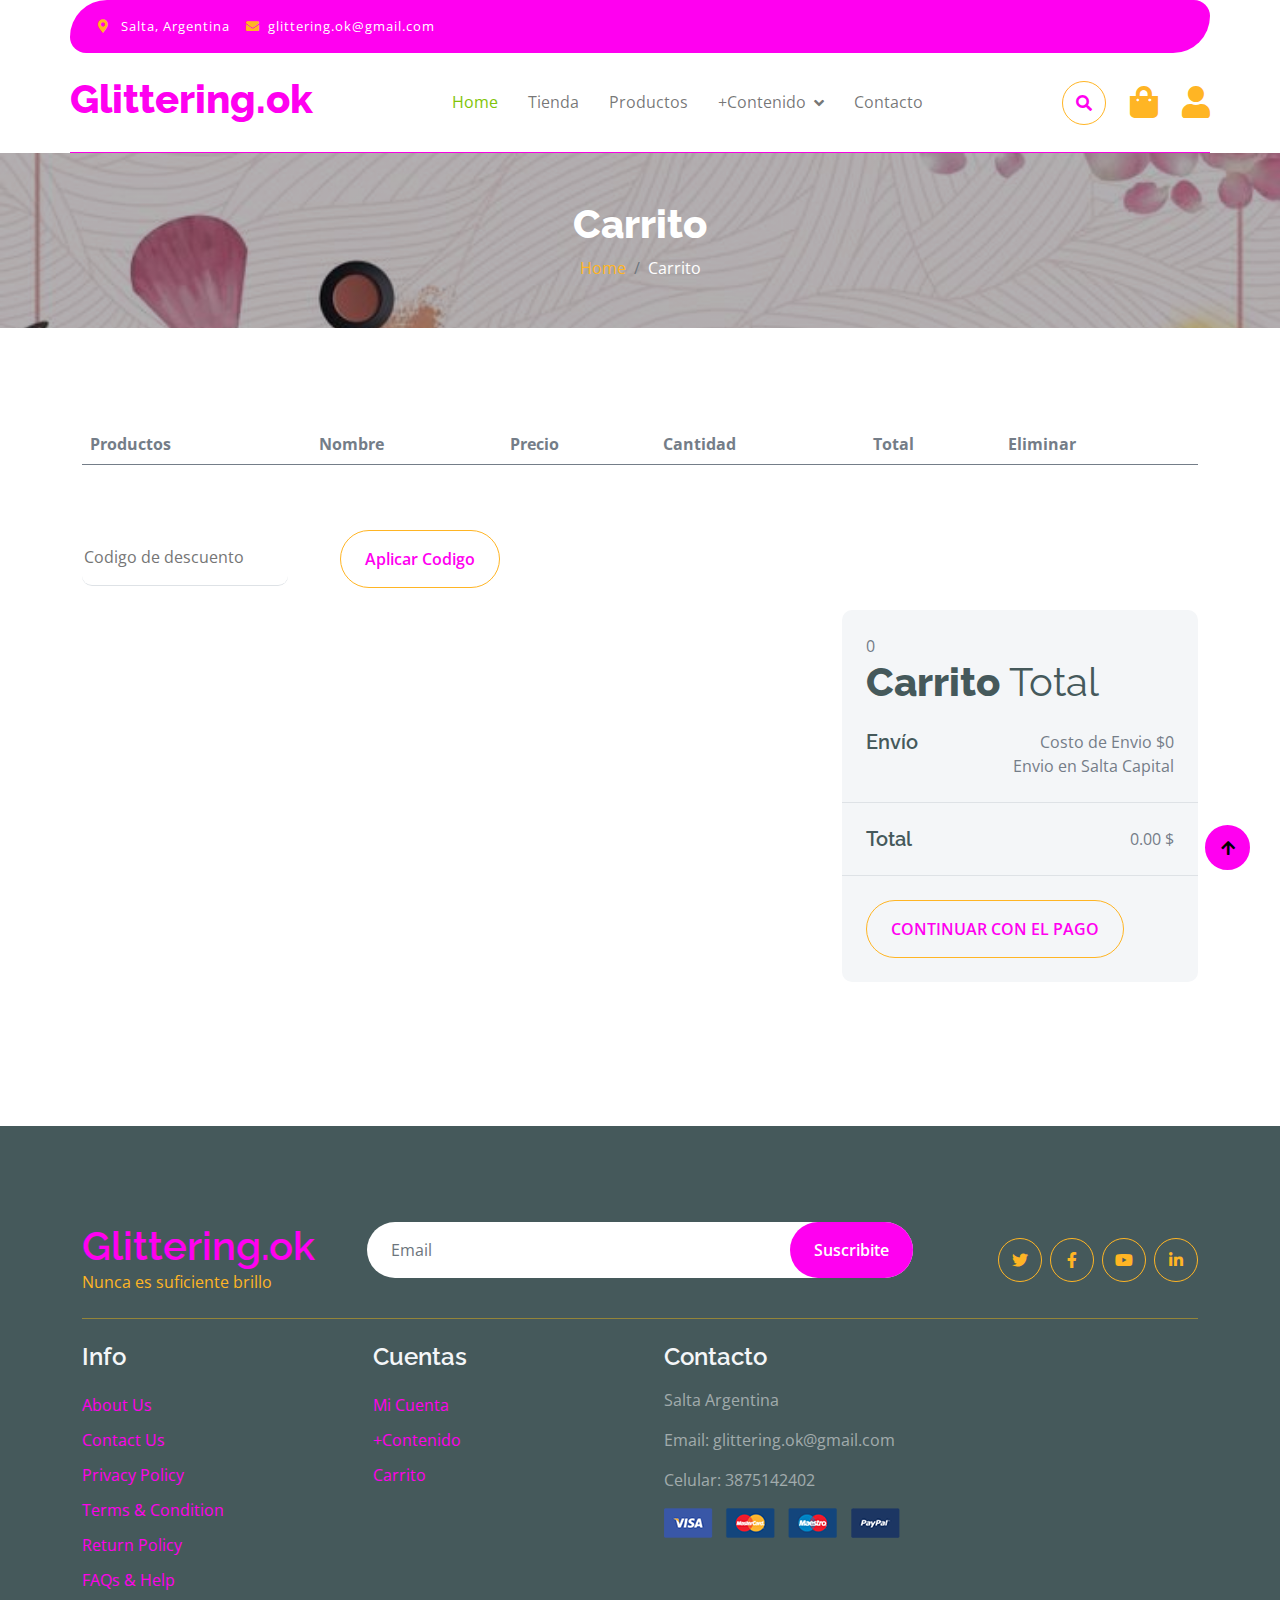
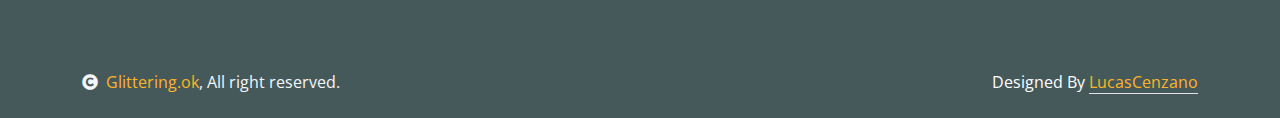
<file: cart.html>
<!DOCTYPE html>
<html lang="en">

    <head>
        <meta charset="utf-8">
        <title>Glittering.ok</title>
        <meta content="width=device-width, initial-scale=1.0" name="viewport">
        <meta content="" name="keywords">
        <meta content="" name="description">

        <!-- Google Web Fonts -->
        <link rel="preconnect" href="https://fonts.googleapis.com">
        <link rel="preconnect" href="https://fonts.gstatic.com" crossorigin>
        <link href="https://fonts.googleapis.com/css2?family=Open+Sans:wght@400;600&family=Raleway:wght@600;800&display=swap" rel="stylesheet"> 

        <!-- Icon Font Stylesheet -->
        <link rel="stylesheet" href="https://use.fontawesome.com/releases/v5.15.4/css/all.css"/>
        <link href="https://cdn.jsdelivr.net/npm/bootstrap-icons@1.4.1/font/bootstrap-icons.css" rel="stylesheet">

        <!-- Libraries Stylesheet -->
        <link href="lib/lightbox/css/lightbox.min.css" rel="stylesheet">
        <link href="lib/owlcarousel/assets/owl.carousel.min.css" rel="stylesheet">


        <!-- Customized Bootstrap Stylesheet -->
        <link href="css/bootstrap.min.css" rel="stylesheet">

        <!-- Template Stylesheet -->
        <link href="css/style.css" rel="stylesheet">
    </head>

    <body>

        <!-- Spinner Start -->
        <div id="spinner" class="show w-100 vh-100 bg-white position-fixed translate-middle top-50 start-50  d-flex align-items-center justify-content-center">
            <div class="spinner-grow text-primary" role="status"></div>
        </div>
        <!-- Spinner End -->


        <!-- Navbar start -->
        <div class="container-fluid fixed-top">
            <div class="container topbar bg-primary d-none d-lg-block">
                <div class="d-flex justify-content-between">
                    <div class="top-info ps-2">
                        <small class="me-3"><i class="fas fa-map-marker-alt me-2 text-secondary"></i> <a href="#" class="text-white">Salta, Argentina</a></small>
                        <small class="me-3"><i class="fas fa-envelope me-2 text-secondary"></i><a href="#" class="text-white">glittering.ok@gmail.com</a></small>
                    </div>
                </div>
            </div>
            <div class="container px-0">
                <nav class="navbar navbar-light bg-white navbar-expand-xl">
                    <a href="index.html" class="navbar-brand"><h1 class="text-primary display-6">Glittering.ok</h1></a>
                    <button class="navbar-toggler py-2 px-3" type="button" data-bs-toggle="collapse" data-bs-target="#navbarCollapse">
                        <span class="fa fa-bars text-primary"></span>
                    </button>
                    <div class="collapse navbar-collapse bg-white" id="navbarCollapse">
                        <div class="navbar-nav mx-auto">
                            <a href="index.html" class="nav-item nav-link active">Home</a>
                            <a href="shop.html" class="nav-item nav-link">Tienda</a>
                            <a href="shop-detail.html" class="nav-item nav-link">Productos</a>
                            <div class="nav-item dropdown">
                                <a href="#" class="nav-link dropdown-toggle" data-bs-toggle="dropdown">+Contenido</a>
                                <div class="dropdown-menu m-0 bg-secondary rounded-0">
                                    <a href="cart.html" class="dropdown-item">Carrito</a>
                                    <a href="chackout.html" class="dropdown-item">Chackout</a>
                                    <a href="testimonial.html" class="dropdown-item">Comentarios</a>
                                    <a href="404.html" class="dropdown-item">404 Page</a>
                                </div>
                            </div>
                            <a href="contact.html" class="nav-item nav-link">Contacto</a>
                        </div>
                        <div class="d-flex m-3 me-0">
                            <button class="btn-search btn border border-secondary btn-md-square rounded-circle bg-white me-4" data-bs-toggle="modal" data-bs-target="#searchModal"><i class="fas fa-search text-primary"></i></button>
                            <a href="cart.html" class="position-relative me-4 my-auto">
                                <i class="fa fa-shopping-bag fa-2x"></i>
                            </a>
                            <a href="#" class="my-auto">
                                <i class="fas fa-user fa-2x"></i>
                            </a>
                        </div>
                    </div>
                </nav>
            </div>
        </div>
        <!-- Navbar End -->


        <!-- Modal Search Start -->
        <div class="modal fade" id="searchModal" tabindex="-1" aria-labelledby="exampleModalLabel" aria-hidden="true">
            <div class="modal-dialog modal-fullscreen">
                <div class="modal-content rounded-0">
                    <div class="modal-header">
                        <h5 class="modal-title" id="exampleModalLabel">Buscar</h5>
                        <button type="button" class="btn-close" data-bs-dismiss="modal" aria-label="Close"></button>
                    </div>
                    <div class="modal-body d-flex align-items-center">
                        <div class="input-group w-75 mx-auto d-flex">
                            <input type="search" class="form-control p-3" placeholder="keywords" aria-describedby="search-icon-1">
                            <span id="search-icon-1" class="input-group-text p-3"><i class="fa fa-search"></i></span>
                        </div>
                    </div>
                </div>
            </div>
        </div>
        <!-- Modal Search End -->


        <!-- Single Page Header start -->
        <div class="container-fluid page-header py-5">
            <h1 class="text-center text-white display-6">Carrito</h1>
            <ol class="breadcrumb justify-content-center mb-0">
                <li class="breadcrumb-item"><a href="#">Home</a></li>
                <li class="breadcrumb-item active text-white">Carrito</li>
            </ol>
        </div>
        <!-- Single Page Header End -->


        <!-- Cart Page Start -->
        <div class="container-fluid py-5">
            <div class="container py-5">
                <div class="table-responsive">
                    <table class="table">
                        <thead>
                            <tr>
                                <th scope="col">Productos</th>
                                <th scope="col">Nombre</th>
                                <th scope="col">Precio</th>
                                <th scope="col">Cantidad</th>
                                <th scope="col">Total</th>
                                <th scope="col">Eliminar</th>
                            </tr>
                        </thead>
                        <tbody>           
                        </tbody>
                    </table>
                </div>
                <div class="mt-5">
                    <input type="text" class="border-0 border-bottom rounded me-5 py-3 mb-4" placeholder="Codigo de descuento">
                    <button class="btn border-secondary rounded-pill px-4 py-3 text-primary" type="button">Aplicar Codigo</button>
                </div>
                <div class="row g-4 justify-content-end">
                    <div class="col-8"></div>
                    <div class="col-sm-8 col-md-7 col-lg-6 col-xl-4">
                        <div class="bg-light rounded">
                            <div class="p-4">
                                <!-- Agrega este elemento en tu HTML donde quieras mostrar el contador del carrito -->
                                <span id="cart-count"></span>
                                <h1 class="display-6 mb-4">Carrito <span class="fw-normal">Total</span></h1>
                                <div class="d-flex justify-content-between">
                                    <h5 class="mb-0 me-4">Envío</h5>
                                    <div class="">
                                        <p class="mb-0">Costo de Envio $0</p>
                                    </div>
                                </div>
                                <p class="mb-0 text-end">Envio en Salta Capital</p>
                            </div>
                            <!-- Total -->
                            <div class="py-4 mb-4 border-top border-bottom d-flex justify-content-between">
                                <h5 class="mb-0 ps-4 me-4">Total</h5>
                                <p class="mb-0 pe-4" id="cart-total">$96.00</p>
                            </div>
                            <button class="btn border-secondary rounded-pill px-4 py-3 text-primary text-uppercase mb-4 ms-4" type="button">Continuar con el pago</button>
                        </div>
                    </div>
                </div>
            </div>
        </div>
        <!-- Cart Page End -->


        <!-- Footer Start -->
        <div class="container-fluid bg-dark text-white-50 footer pt-5 mt-5">
            <div class="container py-5">
                <div class="pb-4 mb-4" style="border-bottom: 1px solid rgba(226, 175, 24, 0.5) ;">
                    <div class="row g-4">
                        <div class="col-lg-3">
                            <a href="#">
                                <h1 class="text-primary mb-0">Glittering.ok</h1>
                                <p class="text-secondary mb-0">Nunca es suficiente brillo</p>
                            </a>
                        </div>
                        <div class="col-lg-6">
                            <div class="position-relative mx-auto">
                                <input class="form-control border-0 w-100 py-3 px-4 rounded-pill" type="number" placeholder="Email">
                                <button type="submit" class="btn btn-primary border-0 border-secondary py-3 px-4 position-absolute rounded-pill text-white" style="top: 0; right: 0;">Suscribite</button>
                            </div>
                        </div>
                        <div class="col-lg-3">
                            <div class="d-flex justify-content-end pt-3">
                                <a class="btn  btn-outline-secondary me-2 btn-md-square rounded-circle" href=""><i class="fab fa-twitter"></i></a>
                                <a class="btn btn-outline-secondary me-2 btn-md-square rounded-circle" href=""><i class="fab fa-facebook-f"></i></a>
                                <a class="btn btn-outline-secondary me-2 btn-md-square rounded-circle" href=""><i class="fab fa-youtube"></i></a>
                                <a class="btn btn-outline-secondary btn-md-square rounded-circle" href=""><i class="fab fa-linkedin-in"></i></a>
                            </div>
                        </div>
                    </div>
                </div>
                <div class="row g-5">
                    <div class="col-lg-3 col-md-6">
                        <div class="d-flex flex-column text-start footer-item">
                            <h4 class="text-light mb-3">Info</h4>
                            <a class="btn-link" href="">About Us</a>
                            <a class="btn-link" href="">Contact Us</a>
                            <a class="btn-link" href="">Privacy Policy</a>
                            <a class="btn-link" href="">Terms & Condition</a>
                            <a class="btn-link" href="">Return Policy</a>
                            <a class="btn-link" href="">FAQs & Help</a>
                        </div>
                    </div>
                    <div class="col-lg-3 col-md-6">
                        <div class="d-flex flex-column text-start footer-item">
                            <h4 class="text-light mb-3">Cuentas</h4>
                            <a class="btn-link" href="">Mi Cuenta</a>
                            <a class="btn-link" href="">+Contenido</a>
                            <a class="btn-link" href="">Carrito</a> 
                        </div>
                    </div>
                    <div class="col-lg-3 col-md-6">
                        <div class="footer-item">
                            <h4 class="text-light mb-3">Contacto</h4>
                            <p>Salta Argentina</p>
                            <p>Email: glittering.ok@gmail.com</p>
                            <p>Celular: 3875142402</p>
                            <img src="img/payment.png" class="img-fluid" alt="">
                        </div>
                    </div>
                </div>
            </div>
        </div>
        <!-- Footer End -->

        <!-- Copyright Start -->
        <div class="container-fluid copyright bg-dark py-4">
            <div class="container">
                <div class="row">
                    <div class="col-md-6 text-center text-md-start mb-3 mb-md-0">
                        <span class="text-light"><a href="#"><i class="fas fa-copyright text-light me-2"></i>Glittering.ok</a>, All right reserved.</span>
                    </div>
                    <div class="col-md-6 my-auto text-center text-md-end text-white">
                        <!--/*** This template is free as long as you keep the below author’s credit link/attribution link/backlink. ***/-->
                        <!--/*** If you'd like to use the template without the below author’s credit link/attribution link/backlink, ***/-->
                        <!--/*** you can purchase the Credit Removal License from "https://htmlcodex.com/credit-removal". ***/-->
                        Designed By <a class="border-bottom" href="https://www.instagram.com/lucas_cenzano/">LucasCenzano</a>
                    </div>
                </div>
            </div>
        </div>
        <!-- Copyright End -->



        <!-- Back to Top -->
        <a href="#" class="btn btn-primary border-3 border-primary rounded-circle back-to-top"><i class="fa fa-arrow-up"></i></a>   

        
    <!-- JavaScript Libraries -->
    <script src="https://ajax.googleapis.com/ajax/libs/jquery/3.6.4/jquery.min.js"></script>
    <script src="https://cdn.jsdelivr.net/npm/bootstrap@5.0.0/dist/js/bootstrap.bundle.min.js"></script>
    <script src="lib/easing/easing.min.js"></script>
    <script src="lib/waypoints/waypoints.min.js"></script>
    <script src="lib/lightbox/js/lightbox.min.js"></script>
    <script src="lib/owlcarousel/owl.carousel.min.js"></script>

    <!-- Template Javascript -->
    <script src="js/main.js"></script>
    

    <script>
        document.addEventListener('DOMContentLoaded', () => {
            const cart = JSON.parse(localStorage.getItem('cart')) || [];
            const tbody = document.querySelector('tbody');

            function updateCart() {
                tbody.innerHTML = '';
                let total = 0;
                cart.forEach(product => {
                    const row = document.createElement('tr');
                    row.innerHTML = `
                        <th scope="row">
                            <div class="d-flex align-items-center">
                                <img src="${product.image}" class="img-fluid me-5 rounded-circle" style="width: 80px; height: 80px;" alt="">
                            </div>
                        </th>
                        <td><p class="mb-0 mt-4">${product.name}</p></td>
                        <td><p class="mb-0 mt-4">${product.price} $</p></td>
                        <td>
                            <div class="input-group quantity mt-4" style="width: 100px;">
                                <div class="input-group-btn">
                                    <button class="btn btn-sm btn-minus rounded-circle bg-light border" onclick="updateQuantity(${product.id}, -1)">
                                    <i class="fa fa-minus"></i>
                                    </button>
                                </div>
                                <input type="text" class="form-control form-control-sm text-center border-0" value="${product.quantity}" readonly>
                                <div class="input-group-btn">
                                    <button class="btn btn-sm btn-plus rounded-circle bg-light border" onclick="updateQuantity(${product.id}, 1)">
                                        <i class="fa fa-plus"></i>
                                    </button>
                                </div>
                            </div>
                        </td>
                        <td><p class="mb-0 mt-4">${(product.price * product.quantity).toFixed(2)} $</p></td>
                        <td><button class="btn btn-md rounded-circle bg-light border mt-4" onclick="removeFromCart(${product.id})"><i class="fa fa-times text-danger"></i></button></td>
                    `;
                    tbody.appendChild(row);
                    total += product.price * product.quantity;
                });

                document.querySelector('#cart-total').innerText = total.toFixed(2) + ' $';
                updateCartCount();
            }

            window.updateQuantity = function(id, change) {
                const product = cart.find(product => product.id == id);
                if (product) {
                    product.quantity += change;
                    if (product.quantity <= 0) {
                        cart.splice(cart.indexOf(product), 1);
                    }
                    localStorage.setItem('cart', JSON.stringify(cart));
                    updateCart();
                }
            }

            window.removeFromCart = function(id) {
                const productIndex = cart.findIndex(product => product.id == id);
                if (productIndex !== -1) {
                    cart.splice(productIndex, 1);
                    localStorage.setItem('cart', JSON.stringify(cart));
                    updateCart();                   
                }
            }

            function updateCartCount() {
                const cartCount = cart.reduce((acc, product) => acc + product.quantity, 0);
                document.getElementById('cart-count').innerText = cartCount;
            }

            updateCart();
        });
    </script>

    </body>

</html>
</file>
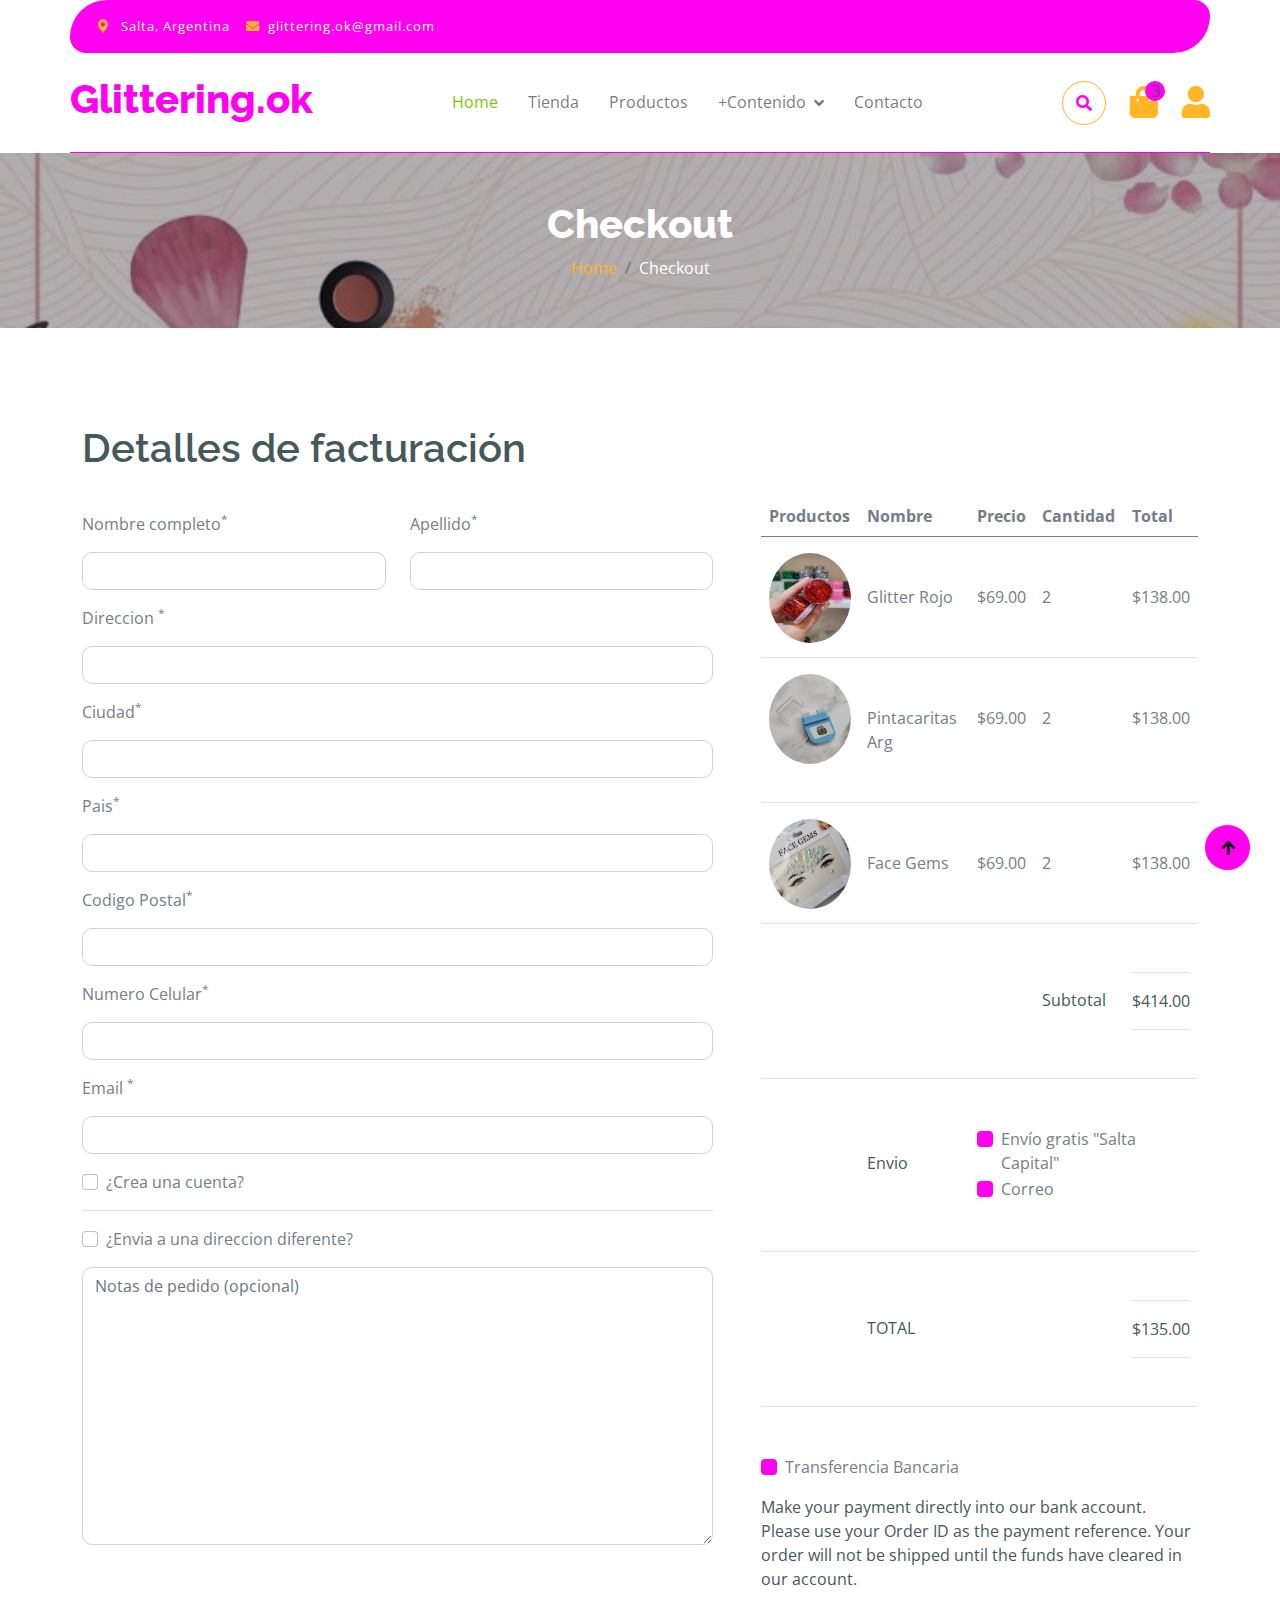
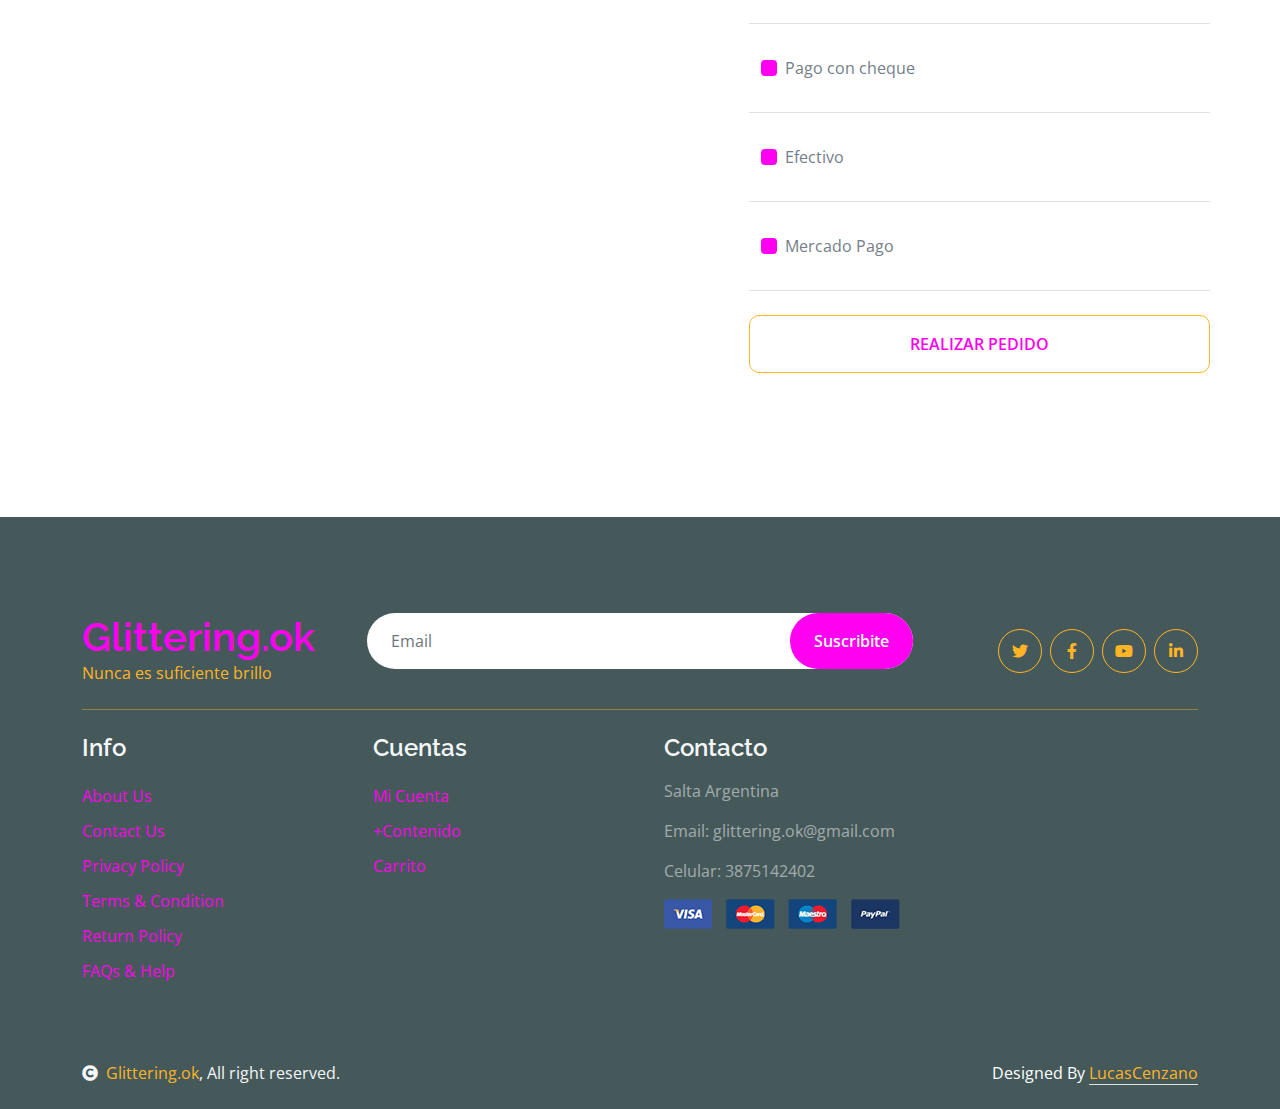
<file: chackout.html>
<!DOCTYPE html>
<html lang="en">

    <head>
        <meta charset="utf-8">
        <title>Glittering.ok</title>
        <meta content="width=device-width, initial-scale=1.0" name="viewport">
        <meta content="" name="keywords">
        <meta content="" name="description">

        <!-- Google Web Fonts -->
        <link rel="preconnect" href="https://fonts.googleapis.com">
        <link rel="preconnect" href="https://fonts.gstatic.com" crossorigin>
        <link href="https://fonts.googleapis.com/css2?family=Open+Sans:wght@400;600&family=Raleway:wght@600;800&display=swap" rel="stylesheet"> 

        <!-- Icon Font Stylesheet -->
        <link rel="stylesheet" href="https://use.fontawesome.com/releases/v5.15.4/css/all.css"/>
        <link href="https://cdn.jsdelivr.net/npm/bootstrap-icons@1.4.1/font/bootstrap-icons.css" rel="stylesheet">

        <!-- Libraries Stylesheet -->
        <link href="lib/lightbox/css/lightbox.min.css" rel="stylesheet">
        <link href="lib/owlcarousel/assets/owl.carousel.min.css" rel="stylesheet">


        <!-- Customized Bootstrap Stylesheet -->
        <link href="css/bootstrap.min.css" rel="stylesheet">

        <!-- Template Stylesheet -->
        <link href="css/style.css" rel="stylesheet">
    </head>

    <body>

        <!-- Spinner Start -->
        <div id="spinner" class="show w-100 vh-100 bg-white position-fixed translate-middle top-50 start-50  d-flex align-items-center justify-content-center">
            <div class="spinner-grow text-primary" role="status"></div>
        </div>
        <!-- Spinner End -->


        <!-- Navbar start -->
        <div class="container-fluid fixed-top">
            <div class="container topbar bg-primary d-none d-lg-block">
                <div class="d-flex justify-content-between">
                    <div class="top-info ps-2">
                        <small class="me-3"><i class="fas fa-map-marker-alt me-2 text-secondary"></i> <a href="#" class="text-white">Salta, Argentina</a></small>
                        <small class="me-3"><i class="fas fa-envelope me-2 text-secondary"></i><a href="#" class="text-white">glittering.ok@gmail.com</a></small>
                    </div>
                </div>
            </div>
            <div class="container px-0">
                <nav class="navbar navbar-light bg-white navbar-expand-xl">
                    <a href="index.html" class="navbar-brand"><h1 class="text-primary display-6">Glittering.ok</h1></a>
                    <button class="navbar-toggler py-2 px-3" type="button" data-bs-toggle="collapse" data-bs-target="#navbarCollapse">
                        <span class="fa fa-bars text-primary"></span>
                    </button>
                    <div class="collapse navbar-collapse bg-white" id="navbarCollapse">
                        <div class="navbar-nav mx-auto">
                            <a href="index.html" class="nav-item nav-link active">Home</a>
                            <a href="shop.html" class="nav-item nav-link">Tienda</a>
                            <a href="shop-detail.html" class="nav-item nav-link">Productos</a>
                            <div class="nav-item dropdown">
                                <a href="#" class="nav-link dropdown-toggle" data-bs-toggle="dropdown">+Contenido</a>
                                <div class="dropdown-menu m-0 bg-secondary rounded-0">
                                    <a href="cart.html" class="dropdown-item">Carrito</a>
                                    <a href="chackout.html" class="dropdown-item">Chackout</a>
                                    <a href="testimonial.html" class="dropdown-item">Comentarios</a>
                                    <a href="404.html" class="dropdown-item">404 Page</a>
                                </div>
                            </div>
                            <a href="contact.html" class="nav-item nav-link">Contacto</a>
                        </div>
                        <div class="d-flex m-3 me-0">
                            <button class="btn-search btn border border-secondary btn-md-square rounded-circle bg-white me-4" data-bs-toggle="modal" data-bs-target="#searchModal"><i class="fas fa-search text-primary"></i></button>
                            <a href="cart.html" class="position-relative me-4 my-auto">
                                <i class="fa fa-shopping-bag fa-2x"></i>
                                <span class="position-absolute bg-secondary rounded-circle d-flex align-items-center justify-content-center text-dark px-1" style="top: -5px; left: 15px; height: 20px; min-width: 20px;">3</span>
                            </a>
                            <a href="#" class="my-auto">
                                <i class="fas fa-user fa-2x"></i>
                            </a>
                        </div>
                    </div>
                </nav>
            </div>
        </div>
        <!-- Navbar End -->


        <!-- Modal Search Start -->
        <div class="modal fade" id="searchModal" tabindex="-1" aria-labelledby="exampleModalLabel" aria-hidden="true">
            <div class="modal-dialog modal-fullscreen">
                <div class="modal-content rounded-0">
                    <div class="modal-header">
                        <h5 class="modal-title" id="exampleModalLabel">Buscar</h5>
                        <button type="button" class="btn-close" data-bs-dismiss="modal" aria-label="Close"></button>
                    </div>
                    <div class="modal-body d-flex align-items-center">
                        <div class="input-group w-75 mx-auto d-flex">
                            <input type="search" class="form-control p-3" placeholder="keywords" aria-describedby="search-icon-1">
                            <span id="search-icon-1" class="input-group-text p-3"><i class="fa fa-search"></i></span>
                        </div>
                    </div>
                </div>
            </div>
        </div>
        <!-- Modal Search End -->

        <!-- Single Page Header start -->
        <div class="container-fluid page-header py-5">
            <h1 class="text-center text-white display-6">Checkout</h1>
            <ol class="breadcrumb justify-content-center mb-0">
                <li class="breadcrumb-item"><a href="#">Home</a></li>
                <li class="breadcrumb-item active text-white">Checkout</li>
            </ol>
        </div>
        <!-- Single Page Header End -->


        <!-- Checkout Page Start -->
        <div class="container-fluid py-5">
            <div class="container py-5">
                <h1 class="mb-4">Detalles de facturación</h1>
                <form action="#">
                    <div class="row g-5">
                        <div class="col-md-12 col-lg-6 col-xl-7">
                            <div class="row">
                                <div class="col-md-12 col-lg-6">
                                    <div class="form-item w-100">
                                        <label class="form-label my-3">Nombre completo<sup>*</sup></label>
                                        <input type="text" class="form-control">
                                    </div>
                                </div>
                                <div class="col-md-12 col-lg-6">
                                    <div class="form-item w-100">
                                        <label class="form-label my-3">Apellido<sup>*</sup></label>
                                        <input type="text" class="form-control">
                                    </div>
                                </div>
                            </div>
                            <div class="form-item">
                                <label class="form-label my-3">Direccion <sup>*</sup></label>
                                <input type="text" class="form-control">
                            </div>
                            <div class="form-item">
                                <label class="form-label my-3">Ciudad<sup>*</sup></label>
                                <input type="text" class="form-control">
                            </div>
                            <div class="form-item">
                                <label class="form-label my-3">Pais<sup>*</sup></label>
                                <input type="text" class="form-control">
                            </div>
                            <div class="form-item">
                                <label class="form-label my-3">Codigo Postal<sup>*</sup></label>
                                <input type="text" class="form-control">
                            </div>
                            <div class="form-item">
                                <label class="form-label my-3">Numero Celular<sup>*</sup></label>
                                <input type="tel" class="form-control">
                            </div>
                            <div class="form-item">
                                <label class="form-label my-3">Email <sup>*</sup></label>
                                <input type="email" class="form-control">
                            </div>
                            <div class="form-check my-3">
                                <input type="checkbox" class="form-check-input" id="Account-1" name="Accounts" value="Accounts">
                                <label class="form-check-label" for="Account-1">¿Crea una cuenta?</label>
                            </div>
                            <hr>
                            <div class="form-check my-3">
                                <input class="form-check-input" type="checkbox" id="Address-1" name="Address" value="Address">
                                <label class="form-check-label" for="Address-1">¿Envia a una direccion diferente?</label>
                            </div>
                            <div class="form-item">
                                <textarea name="text" class="form-control" spellcheck="false" cols="30" rows="11" placeholder="Notas de pedido (opcional)"></textarea>
                            </div>
                        </div>
                        <div class="col-md-12 col-lg-6 col-xl-5">
                            <div class="table-responsive">
                                <table class="table">
                                    <thead>
                                        <tr>
                                            <th scope="col">Productos</th>
                                            <th scope="col">Nombre</th>
                                            <th scope="col">Precio</th>
                                            <th scope="col">Cantidad</th>
                                            <th scope="col">Total</th>
                                        </tr>
                                    </thead>
                                    <tbody>
                                        <tr>
                                            <th scope="row">
                                                <div class="d-flex align-items-center mt-2">
                                                    <img src="img/fruite-item-2.jpg" class="img-fluid rounded-circle" style="width: 90px; height: 90px;" alt="">
                                                </div>
                                            </th>
                                            <td class="py-5">Glitter Rojo</td>
                                            <td class="py-5">$69.00</td>
                                            <td class="py-5">2</td>
                                            <td class="py-5">$138.00</td>
                                        </tr>
                                        <tr>
                                            <th scope="row">
                                                <div class="d-flex align-items-center mt-2">
                                                    <img src="img/vegetable-item-1.jpg" class="img-fluid rounded-circle" style="width: 90px; height: 90px;" alt="">
                                                </div>
                                            </th>
                                            <td class="py-5">Pintacaritas Arg</td>
                                            <td class="py-5">$69.00</td>
                                            <td class="py-5">2</td>
                                            <td class="py-5">$138.00</td>
                                        </tr>
                                        <tr>
                                            <th scope="row">
                                                <div class="d-flex align-items-center mt-2">
                                                    <img src="img/facegems-item-.jpg" class="img-fluid rounded-circle" style="width: 90px; height: 90px;" alt="">
                                                </div>
                                            </th>
                                            <td class="py-5">Face Gems</td>
                                            <td class="py-5">$69.00</td>
                                            <td class="py-5">2</td>
                                            <td class="py-5">$138.00</td>
                                        </tr>
                                        <tr>
                                            <th scope="row">
                                            </th>
                                            <td class="py-5"></td>
                                            <td class="py-5"></td>
                                            <td class="py-5">
                                                <p class="mb-0 text-dark py-3">Subtotal</p>
                                            </td>
                                            <td class="py-5">
                                                <div class="py-3 border-bottom border-top">
                                                    <p class="mb-0 text-dark">$414.00</p>
                                                </div>
                                            </td>
                                        </tr>
                                        <tr>
                                            <th scope="row">
                                            </th>
                                            <td class="py-5">
                                                <p class="mb-0 text-dark py-4">Envio</p>
                                            </td>
                                            <td colspan="3" class="py-5">
                                                <div class="form-check text-start">
                                                    <input type="checkbox" class="form-check-input bg-primary border-0" id="Shipping-1" name="Shipping-1" value="Shipping">
                                                    <label class="form-check-label" for="Shipping-1">Envío gratis "Salta Capital"</label>
                                                </div>
                                                <div class="form-check text-start">
                                                    <input type="checkbox" class="form-check-input bg-primary border-0" id="Shipping-2" name="Shipping-1" value="Shipping">
                                                    <label class="form-check-label" for="Shipping-2">Correo</label>
                                                </div>
                                            </td>
                                        </tr>
                                        <tr>
                                            <th scope="row">
                                            </th>
                                            <td class="py-5">
                                                <p class="mb-0 text-dark text-uppercase py-3">TOTAL</p>
                                            </td>
                                            <td class="py-5"></td>
                                            <td class="py-5"></td>
                                            <td class="py-5">
                                                <div class="py-3 border-bottom border-top">
                                                    <p class="mb-0 text-dark">$135.00</p>
                                                </div>
                                            </td>
                                        </tr>
                                    </tbody>
                                </table>
                            </div>
                            <div class="row g-4 text-center align-items-center justify-content-center border-bottom py-3">
                                <div class="col-12">
                                    <div class="form-check text-start my-3">
                                        <input type="checkbox" class="form-check-input bg-primary border-0" id="Transfer-1" name="Transfer" value="Transfer">
                                        <label class="form-check-label" for="Transfer-1">Transferencia Bancaria</label>
                                    </div>
                                    <p class="text-start text-dark">Make your payment directly into our bank account. Please use your Order ID as the payment reference. Your order will not be shipped until the funds have cleared in our account.</p>
                                </div>
                            </div>
                            <div class="row g-4 text-center align-items-center justify-content-center border-bottom py-3">
                                <div class="col-12">
                                    <div class="form-check text-start my-3">
                                        <input type="checkbox" class="form-check-input bg-primary border-0" id="Payments-1" name="Payments" value="Payments">
                                        <label class="form-check-label" for="Payments-1">Pago con cheque</label>
                                    </div>
                                </div>
                            </div>
                            <div class="row g-4 text-center align-items-center justify-content-center border-bottom py-3">
                                <div class="col-12">
                                    <div class="form-check text-start my-3">
                                        <input type="checkbox" class="form-check-input bg-primary border-0" id="Delivery-1" name="Delivery" value="Delivery">
                                        <label class="form-check-label" for="Delivery-1">Efectivo</label>
                                    </div>
                                </div>
                            </div>
                            <div class="row g-4 text-center align-items-center justify-content-center border-bottom py-3">
                                <div class="col-12">
                                    <div class="form-check text-start my-3">
                                        <input type="checkbox" class="form-check-input bg-primary border-0" id="Paypal-1" name="Paypal" value="Paypal">
                                        <label class="form-check-label" for="Paypal-1">Mercado Pago</label>
                                    </div>
                                </div>
                            </div>
                            <div class="row g-4 text-center align-items-center justify-content-center pt-4">
                                <button type="button" class="btn border-secondary py-3 px-4 text-uppercase w-100 text-primary">Realizar pedido</button>
                            </div>
                        </div>
                    </div>
                </form>
            </div>
        </div>
        <!-- Checkout Page End -->

        <!-- Footer Start -->
        <div class="container-fluid bg-dark text-white-50 footer pt-5 mt-5">
            <div class="container py-5">
                <div class="pb-4 mb-4" style="border-bottom: 1px solid rgba(226, 175, 24, 0.5) ;">
                    <div class="row g-4">
                        <div class="col-lg-3">
                            <a href="#">
                                <h1 class="text-primary mb-0">Glittering.ok</h1>
                                <p class="text-secondary mb-0">Nunca es suficiente brillo</p>
                            </a>
                        </div>
                        <div class="col-lg-6">
                            <div class="position-relative mx-auto">
                                <input class="form-control border-0 w-100 py-3 px-4 rounded-pill" type="number" placeholder="Email">
                                <button type="submit" class="btn btn-primary border-0 border-secondary py-3 px-4 position-absolute rounded-pill text-white" style="top: 0; right: 0;">Suscribite</button>
                            </div>
                        </div>
                        <div class="col-lg-3">
                            <div class="d-flex justify-content-end pt-3">
                                <a class="btn  btn-outline-secondary me-2 btn-md-square rounded-circle" href=""><i class="fab fa-twitter"></i></a>
                                <a class="btn btn-outline-secondary me-2 btn-md-square rounded-circle" href=""><i class="fab fa-facebook-f"></i></a>
                                <a class="btn btn-outline-secondary me-2 btn-md-square rounded-circle" href=""><i class="fab fa-youtube"></i></a>
                                <a class="btn btn-outline-secondary btn-md-square rounded-circle" href=""><i class="fab fa-linkedin-in"></i></a>
                            </div>
                        </div>
                    </div>
                </div>
                <div class="row g-5">
                    <div class="col-lg-3 col-md-6">
                        <div class="d-flex flex-column text-start footer-item">
                            <h4 class="text-light mb-3">Info</h4>
                            <a class="btn-link" href="">About Us</a>
                            <a class="btn-link" href="">Contact Us</a>
                            <a class="btn-link" href="">Privacy Policy</a>
                            <a class="btn-link" href="">Terms & Condition</a>
                            <a class="btn-link" href="">Return Policy</a>
                            <a class="btn-link" href="">FAQs & Help</a>
                        </div>
                    </div>
                    <div class="col-lg-3 col-md-6">
                        <div class="d-flex flex-column text-start footer-item">
                            <h4 class="text-light mb-3">Cuentas</h4>
                            <a class="btn-link" href="">Mi Cuenta</a>
                            <a class="btn-link" href="">+Contenido</a>
                            <a class="btn-link" href="">Carrito</a> 
                        </div>
                    </div>
                    <div class="col-lg-3 col-md-6">
                        <div class="footer-item">
                            <h4 class="text-light mb-3">Contacto</h4>
                            <p>Salta Argentina</p>
                            <p>Email: glittering.ok@gmail.com</p>
                            <p>Celular: 3875142402</p>
                            <img src="img/payment.png" class="img-fluid" alt="">
                        </div>
                    </div>
                </div>
            </div>
        </div>
        <!-- Footer End -->

        <!-- Copyright Start -->
        <div class="container-fluid copyright bg-dark py-4">
            <div class="container">
                <div class="row">
                    <div class="col-md-6 text-center text-md-start mb-3 mb-md-0">
                        <span class="text-light"><a href="#"><i class="fas fa-copyright text-light me-2"></i>Glittering.ok</a>, All right reserved.</span>
                    </div>
                    <div class="col-md-6 my-auto text-center text-md-end text-white">
                        <!--/*** This template is free as long as you keep the below author’s credit link/attribution link/backlink. ***/-->
                        <!--/*** If you'd like to use the template without the below author’s credit link/attribution link/backlink, ***/-->
                        <!--/*** you can purchase the Credit Removal License from "https://htmlcodex.com/credit-removal". ***/-->
                        Designed By <a class="border-bottom" href="https://www.instagram.com/lucas_cenzano/">LucasCenzano</a>
                    </div>
                </div>
            </div>
        </div>
        <!-- Copyright End -->



        <!-- Back to Top -->
        <a href="#" class="btn btn-primary border-3 border-primary rounded-circle back-to-top"><i class="fa fa-arrow-up"></i></a>   

        
    <!-- JavaScript Libraries -->
    <script src="https://ajax.googleapis.com/ajax/libs/jquery/3.6.4/jquery.min.js"></script>
    <script src="https://cdn.jsdelivr.net/npm/bootstrap@5.0.0/dist/js/bootstrap.bundle.min.js"></script>
    <script src="lib/easing/easing.min.js"></script>
    <script src="lib/waypoints/waypoints.min.js"></script>
    <script src="lib/lightbox/js/lightbox.min.js"></script>
    <script src="lib/owlcarousel/owl.carousel.min.js"></script>

    <!-- Template Javascript -->
    <script src="js/main.js"></script>
    </body>

</html>
</file>
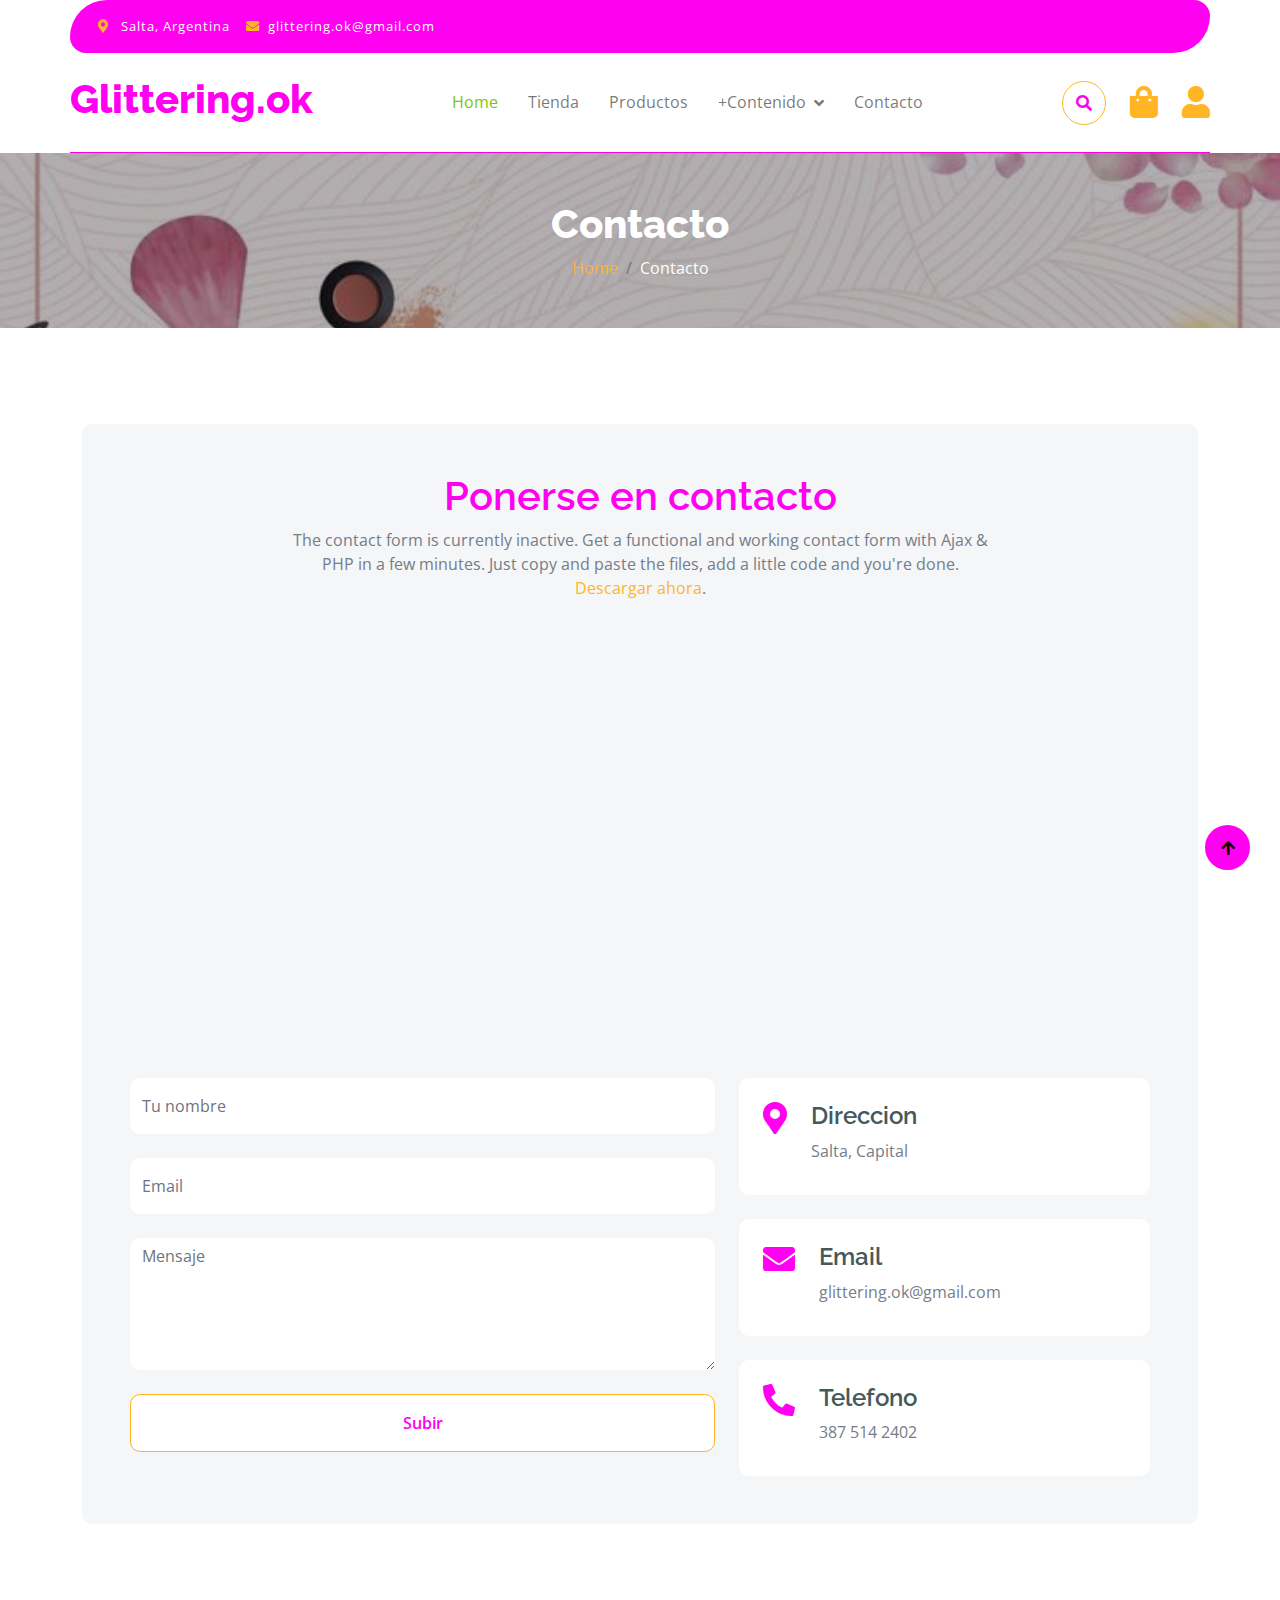
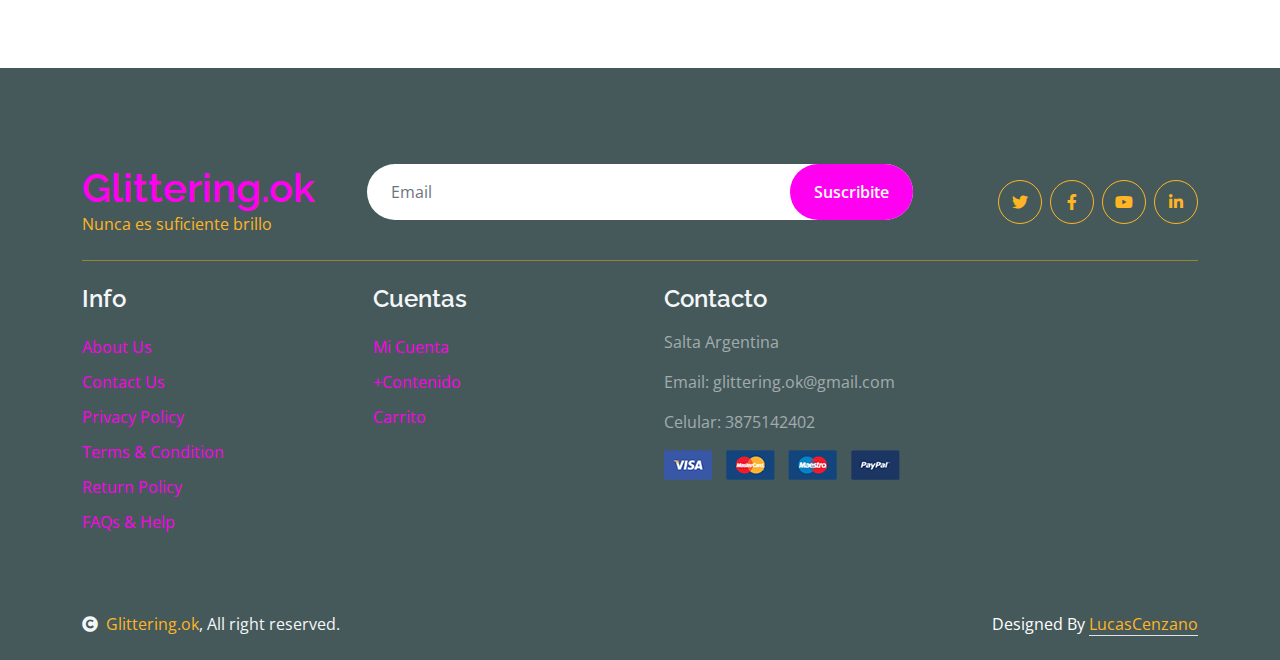
<file: contact.html>
<!DOCTYPE html>
<html lang="en">

    <head>
        <meta charset="utf-8">
        <title>Glittering.ok</title>
        <meta content="width=device-width, initial-scale=1.0" name="viewport">
        <meta content="" name="keywords">
        <meta content="" name="description">

        <!-- Google Web Fonts -->
        <link rel="preconnect" href="https://fonts.googleapis.com">
        <link rel="preconnect" href="https://fonts.gstatic.com" crossorigin>
        <link href="https://fonts.googleapis.com/css2?family=Open+Sans:wght@400;600&family=Raleway:wght@600;800&display=swap" rel="stylesheet"> 

        <!-- Icon Font Stylesheet -->
        <link rel="stylesheet" href="https://use.fontawesome.com/releases/v5.15.4/css/all.css"/>
        <link href="https://cdn.jsdelivr.net/npm/bootstrap-icons@1.4.1/font/bootstrap-icons.css" rel="stylesheet">

        <!-- Libraries Stylesheet -->
        <link href="lib/lightbox/css/lightbox.min.css" rel="stylesheet">
        <link href="lib/owlcarousel/assets/owl.carousel.min.css" rel="stylesheet">


        <!-- Customized Bootstrap Stylesheet -->
        <link href="css/bootstrap.min.css" rel="stylesheet">

        <!-- Template Stylesheet -->
        <link href="css/style.css" rel="stylesheet">
    </head>

    <body>

        <!-- Spinner Start -->
        <div id="spinner" class="show w-100 vh-100 bg-white position-fixed translate-middle top-50 start-50  d-flex align-items-center justify-content-center">
            <div class="spinner-grow text-primary" role="status"></div>
        </div>
        <!-- Spinner End -->


        <!-- Navbar start -->
        <div class="container-fluid fixed-top">
            <div class="container topbar bg-primary d-none d-lg-block">
                <div class="d-flex justify-content-between">
                    <div class="top-info ps-2">
                        <small class="me-3"><i class="fas fa-map-marker-alt me-2 text-secondary"></i> <a href="#" class="text-white">Salta, Argentina</a></small>
                        <small class="me-3"><i class="fas fa-envelope me-2 text-secondary"></i><a href="#" class="text-white">glittering.ok@gmail.com</a></small>
                    </div>
                </div>
            </div>
            <div class="container px-0">
                <nav class="navbar navbar-light bg-white navbar-expand-xl">
                    <a href="index.html" class="navbar-brand"><h1 class="text-primary display-6">Glittering.ok</h1></a>
                    <button class="navbar-toggler py-2 px-3" type="button" data-bs-toggle="collapse" data-bs-target="#navbarCollapse">
                        <span class="fa fa-bars text-primary"></span>
                    </button>
                    <div class="collapse navbar-collapse bg-white" id="navbarCollapse">
                        <div class="navbar-nav mx-auto">
                            <a href="index.html" class="nav-item nav-link active">Home</a>
                            <a href="shop.html" class="nav-item nav-link">Tienda</a>
                            <a href="shop-detail.html" class="nav-item nav-link">Productos</a>
                            <div class="nav-item dropdown">
                                <a href="#" class="nav-link dropdown-toggle" data-bs-toggle="dropdown">+Contenido</a>
                                <div class="dropdown-menu m-0 bg-secondary rounded-0">
                                    <a href="cart.html" class="dropdown-item">Carrito</a>
                                    <a href="chackout.html" class="dropdown-item">Chackout</a>
                                    <a href="testimonial.html" class="dropdown-item">Comentarios</a>
                                    <a href="404.html" class="dropdown-item">404 Page</a>
                                </div>
                            </div>
                            <a href="contact.html" class="nav-item nav-link">Contacto</a>
                        </div>
                        <div class="d-flex m-3 me-0">
                            <button class="btn-search btn border border-secondary btn-md-square rounded-circle bg-white me-4" data-bs-toggle="modal" data-bs-target="#searchModal"><i class="fas fa-search text-primary"></i></button>
                            <a href="cart.html" class="position-relative me-4 my-auto">
                                <i class="fa fa-shopping-bag fa-2x"></i>
                            </a>
                            <a href="#" class="my-auto">
                                <i class="fas fa-user fa-2x"></i>
                            </a>
                        </div>
                    </div>
                </nav>
            </div>
        </div>
        <!-- Navbar End -->


        <!-- Modal Search Start -->
        <div class="modal fade" id="searchModal" tabindex="-1" aria-labelledby="exampleModalLabel" aria-hidden="true">
            <div class="modal-dialog modal-fullscreen">
                <div class="modal-content rounded-0">
                    <div class="modal-header">
                        <h5 class="modal-title" id="exampleModalLabel">Buscar</h5>
                        <button type="button" class="btn-close" data-bs-dismiss="modal" aria-label="Close"></button>
                    </div>
                    <div class="modal-body d-flex align-items-center">
                        <div class="input-group w-75 mx-auto d-flex">
                            <input type="search" class="form-control p-3" placeholder="keywords" aria-describedby="search-icon-1">
                            <span id="search-icon-1" class="input-group-text p-3"><i class="fa fa-search"></i></span>
                        </div>
                    </div>
                </div>
            </div>
        </div>
        <!-- Modal Search End -->

        <!-- Single Page Header start -->
        <div class="container-fluid page-header py-5">
            <h1 class="text-center text-white display-6">Contacto</h1>
            <ol class="breadcrumb justify-content-center mb-0">
                <li class="breadcrumb-item"><a href="#">Home</a></li>
                <li class="breadcrumb-item active text-white">Contacto</li>
            </ol>
        </div>
        <!-- Single Page Header End -->


        <!-- Contact Start -->
        <div class="container-fluid contact py-5">
            <div class="container py-5">
                <div class="p-5 bg-light rounded">
                    <div class="row g-4">
                        <div class="col-12">
                            <div class="text-center mx-auto" style="max-width: 700px;">
                                <h1 class="text-primary">Ponerse en contacto</h1>
                                <p class="mb-4">The contact form is currently inactive. Get a functional and working contact form with Ajax & PHP in a few minutes. Just copy and paste the files, add a little code and you're done. <a href="https://htmlcodex.com/contact-form">Descargar ahora</a>.</p>
                            </div>
                        </div>
                        <div class="col-lg-12">
                            <div class="h-100 rounded">
                                <iframe class="rounded w-100" 
                                style="height: 400px;" src="https://www.google.com/maps/embed?pb=!1m18!1m12!1m3!1d115903.41005611097!2d-65.43062865!3d-24.7960848!2m3!1f0!2f0!3f0!3m2!1i1024!2i768!4f13.1!3m3!1m2!1s0x941bc3a35151b7f9%3A0xa5cd992cd587f206!2sSalta!5e0!3m2!1ses-419!2sar!4v1717965944469!5m2!1ses-419!2sar"  
                                loading="lazy" referrerpolicy="no-referrer-when-downgrade"></iframe>
                            </div>
                        </div>
                        <div class="col-lg-7">
                            <form action="" class="">
                                <input type="text" class="w-100 form-control border-0 py-3 mb-4" placeholder="Tu nombre">
                                <input type="email" class="w-100 form-control border-0 py-3 mb-4" placeholder="Email">
                                <textarea class="w-100 form-control border-0 mb-4" rows="5" cols="10" placeholder="Mensaje"></textarea>
                                <button class="w-100 btn form-control border-secondary py-3 bg-white text-primary " type="submit">Subir</button>
                            </form>
                        </div>
                        <div class="col-lg-5">
                            <div class="d-flex p-4 rounded mb-4 bg-white">
                                <i class="fas fa-map-marker-alt fa-2x text-primary me-4"></i>
                                <div>
                                    <h4>Direccion</h4>
                                    <p class="mb-2">Salta, Capital</p>
                                </div>
                            </div>
                            <div class="d-flex p-4 rounded mb-4 bg-white">
                                <i class="fas fa-envelope fa-2x text-primary me-4"></i>
                                <div>
                                    <h4>Email</h4>
                                    <p class="mb-2">glittering.ok@gmail.com</p>
                                </div>
                            </div>
                            <div class="d-flex p-4 rounded bg-white">
                                <i class="fa fa-phone-alt fa-2x text-primary me-4"></i>
                                <div>
                                    <h4>Telefono</h4>
                                    <p class="mb-2">387 514 2402</p>
                                </div>
                            </div>
                        </div>
                    </div>
                </div>
            </div>
        </div>
        <!-- Contact End -->


        <!-- Footer Start -->
        <div class="container-fluid bg-dark text-white-50 footer pt-5 mt-5">
            <div class="container py-5">
                <div class="pb-4 mb-4" style="border-bottom: 1px solid rgba(226, 175, 24, 0.5) ;">
                    <div class="row g-4">
                        <div class="col-lg-3">
                            <a href="#">
                                <h1 class="text-primary mb-0">Glittering.ok</h1>
                                <p class="text-secondary mb-0">Nunca es suficiente brillo</p>
                            </a>
                        </div>
                        <div class="col-lg-6">
                            <div class="position-relative mx-auto">
                                <input class="form-control border-0 w-100 py-3 px-4 rounded-pill" type="number" placeholder="Email">
                                <button type="submit" class="btn btn-primary border-0 border-secondary py-3 px-4 position-absolute rounded-pill text-white" style="top: 0; right: 0;">Suscribite</button>
                            </div>
                        </div>
                        <div class="col-lg-3">
                            <div class="d-flex justify-content-end pt-3">
                                <a class="btn  btn-outline-secondary me-2 btn-md-square rounded-circle" href=""><i class="fab fa-twitter"></i></a>
                                <a class="btn btn-outline-secondary me-2 btn-md-square rounded-circle" href=""><i class="fab fa-facebook-f"></i></a>
                                <a class="btn btn-outline-secondary me-2 btn-md-square rounded-circle" href=""><i class="fab fa-youtube"></i></a>
                                <a class="btn btn-outline-secondary btn-md-square rounded-circle" href=""><i class="fab fa-linkedin-in"></i></a>
                            </div>
                        </div>
                    </div>
                </div>
                <div class="row g-5">
                    <div class="col-lg-3 col-md-6">
                        <div class="d-flex flex-column text-start footer-item">
                            <h4 class="text-light mb-3">Info</h4>
                            <a class="btn-link" href="">About Us</a>
                            <a class="btn-link" href="">Contact Us</a>
                            <a class="btn-link" href="">Privacy Policy</a>
                            <a class="btn-link" href="">Terms & Condition</a>
                            <a class="btn-link" href="">Return Policy</a>
                            <a class="btn-link" href="">FAQs & Help</a>
                        </div>
                    </div>
                    <div class="col-lg-3 col-md-6">
                        <div class="d-flex flex-column text-start footer-item">
                            <h4 class="text-light mb-3">Cuentas</h4>
                            <a class="btn-link" href="">Mi Cuenta</a>
                            <a class="btn-link" href="">+Contenido</a>
                            <a class="btn-link" href="">Carrito</a> 
                        </div>
                    </div>
                    <div class="col-lg-3 col-md-6">
                        <div class="footer-item">
                            <h4 class="text-light mb-3">Contacto</h4>
                            <p>Salta Argentina</p>
                            <p>Email: glittering.ok@gmail.com</p>
                            <p>Celular: 3875142402</p>
                            <img src="img/payment.png" class="img-fluid" alt="">
                        </div>
                    </div>
                </div>
            </div>
        </div>
        <!-- Footer End -->

        <!-- Copyright Start -->
        <div class="container-fluid copyright bg-dark py-4">
            <div class="container">
                <div class="row">
                    <div class="col-md-6 text-center text-md-start mb-3 mb-md-0">
                        <span class="text-light"><a href="#"><i class="fas fa-copyright text-light me-2"></i>Glittering.ok</a>, All right reserved.</span>
                    </div>
                    <div class="col-md-6 my-auto text-center text-md-end text-white">
                        <!--/*** This template is free as long as you keep the below author’s credit link/attribution link/backlink. ***/-->
                        <!--/*** If you'd like to use the template without the below author’s credit link/attribution link/backlink, ***/-->
                        <!--/*** you can purchase the Credit Removal License from "https://htmlcodex.com/credit-removal". ***/-->
                        Designed By <a class="border-bottom" href="https://www.instagram.com/lucas_cenzano/">LucasCenzano</a>
                    </div>
                </div>
            </div>
        </div>
        <!-- Copyright End -->



        <!-- Back to Top -->
        <a href="#" class="btn btn-primary border-3 border-primary rounded-circle back-to-top"><i class="fa fa-arrow-up"></i></a>   

        
    <!-- JavaScript Libraries -->
    <script src="https://ajax.googleapis.com/ajax/libs/jquery/3.6.4/jquery.min.js"></script>
    <script src="https://cdn.jsdelivr.net/npm/bootstrap@5.0.0/dist/js/bootstrap.bundle.min.js"></script>
    <script src="lib/easing/easing.min.js"></script>
    <script src="lib/waypoints/waypoints.min.js"></script>
    <script src="lib/lightbox/js/lightbox.min.js"></script>
    <script src="lib/owlcarousel/owl.carousel.min.js"></script>

    <!-- Template Javascript -->
    <script src="js/main.js"></script>
    </body>

</html>
</file>
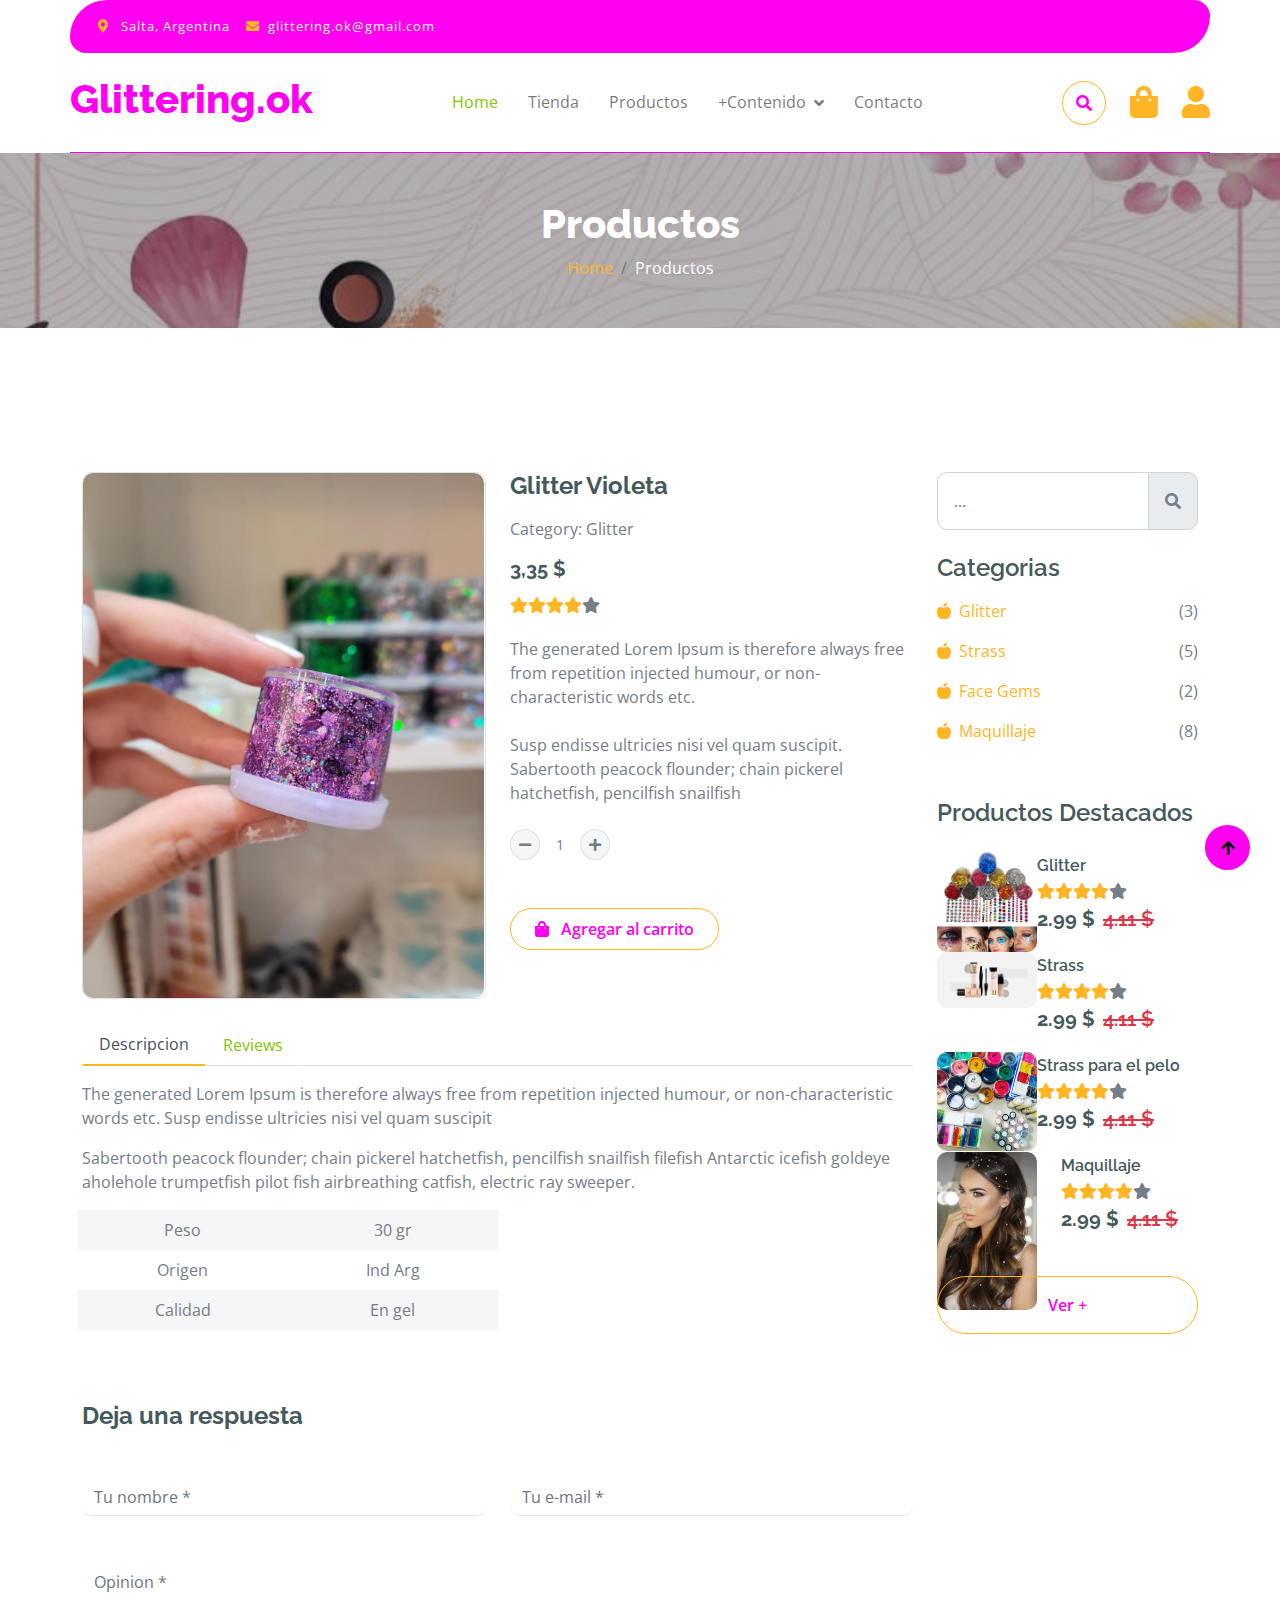
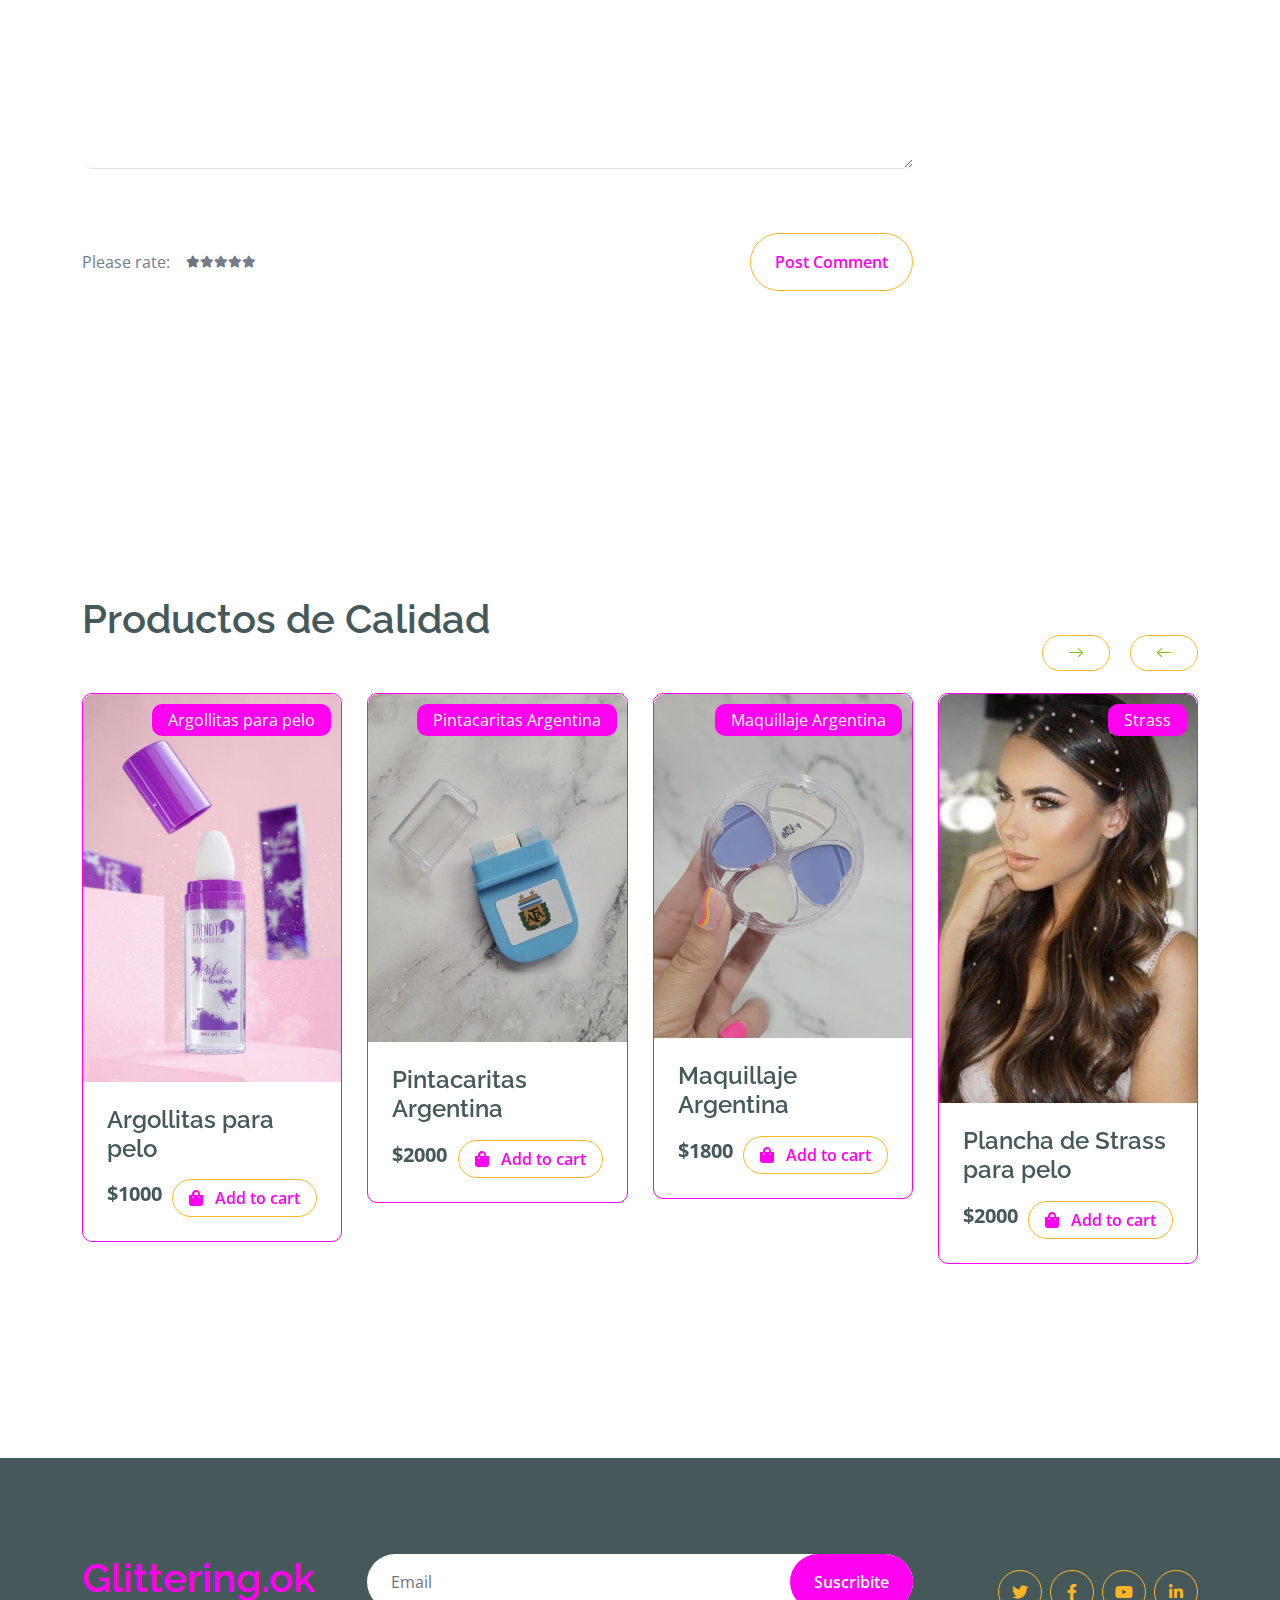
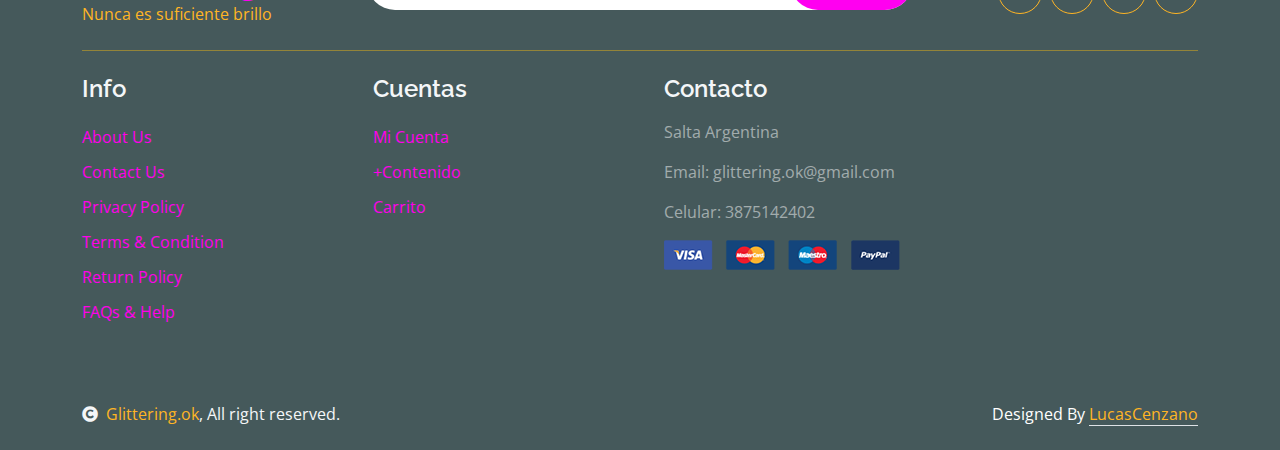
<file: shop-detail.html>
<!DOCTYPE html>
<html lang="en">

    <head>
        <meta charset="utf-8">
        <title>Glittering.ok</title>
        <meta content="width=device-width, initial-scale=1.0" name="viewport">
        <meta content="" name="keywords">
        <meta content="" name="description">

        <!-- Google Web Fonts -->
        <link rel="preconnect" href="https://fonts.googleapis.com">
        <link rel="preconnect" href="https://fonts.gstatic.com" crossorigin>
        <link href="https://fonts.googleapis.com/css2?family=Open+Sans:wght@400;600&family=Raleway:wght@600;800&display=swap" rel="stylesheet"> 

        <!-- Icon Font Stylesheet -->
        <link rel="stylesheet" href="https://use.fontawesome.com/releases/v5.15.4/css/all.css"/>
        <link href="https://cdn.jsdelivr.net/npm/bootstrap-icons@1.4.1/font/bootstrap-icons.css" rel="stylesheet">

        <!-- Libraries Stylesheet -->
        <link href="lib/lightbox/css/lightbox.min.css" rel="stylesheet">
        <link href="lib/owlcarousel/assets/owl.carousel.min.css" rel="stylesheet">


        <!-- Customized Bootstrap Stylesheet -->
        <link href="css/bootstrap.min.css" rel="stylesheet">

        <!-- Template Stylesheet -->
        <link href="css/style.css" rel="stylesheet">
    </head>

    <body>

        <!-- Spinner Start -->
        <div id="spinner" class="show w-100 vh-100 bg-white position-fixed translate-middle top-50 start-50  d-flex align-items-center justify-content-center">
            <div class="spinner-grow text-primary" role="status"></div>
        </div>
        <!-- Spinner End -->


        <!-- Navbar start -->
        <div class="container-fluid fixed-top">
            <div class="container topbar bg-primary d-none d-lg-block">
                <div class="d-flex justify-content-between">
                    <div class="top-info ps-2">
                        <small class="me-3"><i class="fas fa-map-marker-alt me-2 text-secondary"></i> <a href="#" class="text-white">Salta, Argentina</a></small>
                        <small class="me-3"><i class="fas fa-envelope me-2 text-secondary"></i><a href="#" class="text-white">glittering.ok@gmail.com</a></small>
                    </div>
                </div>
            </div>
            <div class="container px-0">
                <nav class="navbar navbar-light bg-white navbar-expand-xl">
                    <a href="index.html" class="navbar-brand"><h1 class="text-primary display-6">Glittering.ok</h1></a>
                    <button class="navbar-toggler py-2 px-3" type="button" data-bs-toggle="collapse" data-bs-target="#navbarCollapse">
                        <span class="fa fa-bars text-primary"></span>
                    </button>
                    <div class="collapse navbar-collapse bg-white" id="navbarCollapse">
                        <div class="navbar-nav mx-auto">
                            <a href="index.html" class="nav-item nav-link active">Home</a>
                            <a href="shop.html" class="nav-item nav-link">Tienda</a>
                            <a href="shop-detail.html" class="nav-item nav-link">Productos</a>
                            <div class="nav-item dropdown">
                                <a href="#" class="nav-link dropdown-toggle" data-bs-toggle="dropdown">+Contenido</a>
                                <div class="dropdown-menu m-0 bg-secondary rounded-0">
                                    <a href="cart.html" class="dropdown-item">Carrito</a>
                                    <a href="chackout.html" class="dropdown-item">Chackout</a>
                                    <a href="testimonial.html" class="dropdown-item">Comentarios</a>
                                    <a href="404.html" class="dropdown-item">404 Page</a>
                                </div>
                            </div>
                            <a href="contact.html" class="nav-item nav-link">Contacto</a>
                        </div>
                        <div class="d-flex m-3 me-0">
                            <button class="btn-search btn border border-secondary btn-md-square rounded-circle bg-white me-4" data-bs-toggle="modal" data-bs-target="#searchModal"><i class="fas fa-search text-primary"></i></button>
                            <a href="cart.html" class="position-relative me-4 my-auto">
                                <i class="fa fa-shopping-bag fa-2x"></i>
                            </a>
                            <a href="#" class="my-auto">
                                <i class="fas fa-user fa-2x"></i>
                            </a>
                        </div>
                    </div>
                </nav>
            </div>
        </div>
        <!-- Navbar End -->


        <!-- Modal Search Start -->
        <div class="modal fade" id="searchModal" tabindex="-1" aria-labelledby="exampleModalLabel" aria-hidden="true">
            <div class="modal-dialog modal-fullscreen">
                <div class="modal-content rounded-0">
                    <div class="modal-header">
                        <h5 class="modal-title" id="exampleModalLabel">Buscar</h5>
                        <button type="button" class="btn-close" data-bs-dismiss="modal" aria-label="Close"></button>
                    </div>
                    <div class="modal-body d-flex align-items-center">
                        <div class="input-group w-75 mx-auto d-flex">
                            <input type="search" class="form-control p-3" placeholder="keywords" aria-describedby="search-icon-1">
                            <span id="search-icon-1" class="input-group-text p-3"><i class="fa fa-search"></i></span>
                        </div>
                    </div>
                </div>
            </div>
        </div>
        <!-- Modal Search End -->


        <!-- Single Page Header start -->
        <div class="container-fluid page-header py-5">
            <h1 class="text-center text-white display-6">Productos</h1>
            <ol class="breadcrumb justify-content-center mb-0">
                <li class="breadcrumb-item"><a href="#">Home</a></li>
                <li class="breadcrumb-item active text-white">Productos</li>
            </ol>
        </div>
        <!-- Single Page Header End -->


        <!-- Single Product Start -->
        <div class="container-fluid py-5 mt-5">
            <div class="container py-5">
                <div class="row g-4 mb-5">
                    <div class="col-lg-8 col-xl-9">
                        <div class="row g-4">
                            <div class="col-lg-6">
                                <div class="border rounded">
                                    <a href="#">
                                        <img src="img/single-item.jpg" class="img-fluid rounded" alt="Image">
                                    </a>
                                </div>
                            </div>
                            <div class="col-lg-6">
                                <h4 class="fw-bold mb-3">Glitter Violeta</h4>
                                <p class="mb-3">Category: Glitter</p>
                                <h5 class="fw-bold mb-3">3,35 $</h5>
                                <div class="d-flex mb-4">
                                    <i class="fa fa-star text-secondary"></i>
                                    <i class="fa fa-star text-secondary"></i>
                                    <i class="fa fa-star text-secondary"></i>
                                    <i class="fa fa-star text-secondary"></i>
                                    <i class="fa fa-star"></i>
                                </div>
                                <p class="mb-4">The generated Lorem Ipsum is therefore always free from repetition injected humour, or non-characteristic words etc.</p>
                                <p class="mb-4">Susp endisse ultricies nisi vel quam suscipit. Sabertooth peacock flounder; chain pickerel hatchetfish, pencilfish snailfish</p>
                                <div class="input-group quantity mb-5" style="width: 100px;">
                                    <div class="input-group-btn">
                                        <button class="btn btn-sm btn-minus rounded-circle bg-light border" >
                                            <i class="fa fa-minus"></i>
                                        </button>
                                    </div>
                                    <input type="text" class="form-control form-control-sm text-center border-0" value="1">
                                    <div class="input-group-btn">
                                        <button class="btn btn-sm btn-plus rounded-circle bg-light border">
                                            <i class="fa fa-plus"></i>
                                        </button>
                                    </div>
                                </div>
                                <a href="#" class="btn border border-secondary rounded-pill px-4 py-2 mb-4 text-primary"><i class="fa fa-shopping-bag me-2 text-primary"></i> Agregar al carrito</a>
                            </div>
                            <div class="col-lg-12">
                                <nav>
                                    <div class="nav nav-tabs mb-3">
                                        <button class="nav-link active border-white border-bottom-0" type="button" role="tab"
                                            id="nav-about-tab" data-bs-toggle="tab" data-bs-target="#nav-about"
                                            aria-controls="nav-about" aria-selected="true">Descripcion</button>
                                        <button class="nav-link border-white border-bottom-0" type="button" role="tab"
                                            id="nav-mission-tab" data-bs-toggle="tab" data-bs-target="#nav-mission"
                                            aria-controls="nav-mission" aria-selected="false">Reviews</button>
                                    </div>
                                </nav>
                                <div class="tab-content mb-5">
                                    <div class="tab-pane active" id="nav-about" role="tabpanel" aria-labelledby="nav-about-tab">
                                        <p>The generated Lorem Ipsum is therefore always free from repetition injected humour, or non-characteristic words etc. 
                                            Susp endisse ultricies nisi vel quam suscipit </p>
                                        <p>Sabertooth peacock flounder; chain pickerel hatchetfish, pencilfish snailfish filefish Antarctic 
                                            icefish goldeye aholehole trumpetfish pilot fish airbreathing catfish, electric ray sweeper.</p>
                                        <div class="px-2">
                                            <div class="row g-4">
                                                <div class="col-6">
                                                    <div class="row bg-light align-items-center text-center justify-content-center py-2">
                                                        <div class="col-6">
                                                            <p class="mb-0">Peso</p>
                                                        </div>
                                                        <div class="col-6">
                                                            <p class="mb-0">30 gr</p>
                                                        </div>
                                                    </div>
                                                    <div class="row text-center align-items-center justify-content-center py-2">
                                                        <div class="col-6">
                                                            <p class="mb-0">Origen</p>
                                                        </div>
                                                        <div class="col-6">
                                                            <p class="mb-0">Ind Arg</p>
                                                        </div>
                                                    </div>
                                                    <div class="row bg-light text-center align-items-center justify-content-center py-2">
                                                        <div class="col-6">
                                                            <p class="mb-0">Calidad</p>
                                                        </div>
                                                        <div class="col-6">
                                                            <p class="mb-0">En gel</p>
                                                        </div>
                                                    </div>
                                                </div>
                                            </div>
                                        </div>
                                    </div>
                                    <div class="tab-pane" id="nav-mission" role="tabpanel" aria-labelledby="nav-mission-tab">
                                        <div class="d-flex">
                                            <img src="img/avatar.jpg" class="img-fluid rounded-circle p-3" style="width: 100px; height: 100px;" alt="">
                                            <div class="">
                                                <p class="mb-2" style="font-size: 14px;">12 Abril, 2024</p>
                                                <div class="d-flex justify-content-between">
                                                    <h5>Christopher</h5>
                                                    <div class="d-flex mb-3">
                                                        <i class="fa fa-star text-secondary"></i>
                                                        <i class="fa fa-star text-secondary"></i>
                                                        <i class="fa fa-star text-secondary"></i>
                                                        <i class="fa fa-star text-secondary"></i>
                                                        <i class="fa fa-star"></i>
                                                    </div>
                                                </div>
                                                <p>The generated Lorem Ipsum is therefore always free from repetition injected humour, or non-characteristic 
                                                    words etc. Susp endisse ultricies nisi vel quam suscipit </p>
                                            </div>
                                        </div>
                                        <div class="d-flex">
                                            <img src="img/avatar.jpg" class="img-fluid rounded-circle p-3" style="width: 100px; height: 100px;" alt="">
                                            <div class="">
                                                <p class="mb-2" style="font-size: 14px;">12 Mayo, 2024</p>
                                                <div class="d-flex justify-content-between">
                                                    <h5>Lucrecia</h5>
                                                    <div class="d-flex mb-3">
                                                        <i class="fa fa-star text-secondary"></i>
                                                        <i class="fa fa-star text-secondary"></i>
                                                        <i class="fa fa-star text-secondary"></i>
                                                        <i class="fa fa-star"></i>
                                                        <i class="fa fa-star"></i>
                                                    </div>
                                                </div>
                                                <p class="text-dark">The generated Lorem Ipsum is therefore always free from repetition injected humour, or non-characteristic 
                                                    words etc. Susp endisse ultricies nisi vel quam suscipit </p>
                                            </div>
                                        </div>
                                    </div>
                                    <div class="tab-pane" id="nav-vision" role="tabpanel">
                                        <p class="text-dark">Tempor erat elitr rebum at clita. Diam dolor diam ipsum et tempor sit. Aliqu diam
                                            amet diam et eos labore. 3</p>
                                        <p class="mb-0">Diam dolor diam ipsum et tempor sit. Aliqu diam amet diam et eos labore.
                                            Clita erat ipsum et lorem et sit</p>
                                    </div>
                                </div>
                            </div>
                            <form action="#">
                                <h4 class="mb-5 fw-bold">Deja una respuesta</h4>
                                <div class="row g-4">
                                    <div class="col-lg-6">
                                        <div class="border-bottom rounded">
                                            <input type="text" class="form-control border-0 me-4" placeholder="Tu nombre *">
                                        </div>
                                    </div>
                                    <div class="col-lg-6">
                                        <div class="border-bottom rounded">
                                            <input type="email" class="form-control border-0" placeholder="Tu e-mail *">
                                        </div>
                                    </div>
                                    <div class="col-lg-12">
                                        <div class="border-bottom rounded my-4">
                                            <textarea name="" id="" class="form-control border-0" cols="30" rows="8" placeholder="Opinion *" spellcheck="false"></textarea>
                                        </div>
                                    </div>
                                    <div class="col-lg-12">
                                        <div class="d-flex justify-content-between py-3 mb-5">
                                            <div class="d-flex align-items-center">
                                                <p class="mb-0 me-3">Please rate:</p>
                                                <div class="d-flex align-items-center" style="font-size: 12px;">
                                                    <i class="fa fa-star text-muted"></i>
                                                    <i class="fa fa-star"></i>
                                                    <i class="fa fa-star"></i>
                                                    <i class="fa fa-star"></i>
                                                    <i class="fa fa-star"></i>
                                                </div>
                                            </div>
                                            <a href="#" class="btn border border-secondary text-primary rounded-pill px-4 py-3"> Post Comment</a>
                                        </div>
                                    </div>
                                </div>
                            </form>
                        </div>
                    </div>
                    <div class="col-lg-4 col-xl-3">
                        <div class="row g-4 fruite">
                            <div class="col-lg-12">
                                <div class="input-group w-100 mx-auto d-flex mb-4">
                                    <input type="search" class="form-control p-3" placeholder="..." aria-describedby="search-icon-1">
                                    <span id="search-icon-1" class="input-group-text p-3"><i class="fa fa-search"></i></span>
                                </div>
                                <div class="mb-4">
                                    <h4>Categorias</h4>
                                    <ul class="list-unstyled fruite-categorie">
                                        <li>
                                            <div class="d-flex justify-content-between fruite-name">
                                                <a href="#"><i class="fas fa-apple-alt me-2"></i>Glitter</a>
                                                <span>(3)</span>
                                            </div>
                                        </li>
                                        <li>
                                            <div class="d-flex justify-content-between fruite-name">
                                                <a href="#"><i class="fas fa-apple-alt me-2"></i>Strass</a>
                                                <span>(5)</span>
                                            </div>
                                        </li>
                                        <li>
                                            <div class="d-flex justify-content-between fruite-name">
                                                <a href="#"><i class="fas fa-apple-alt me-2"></i>Face Gems</a>
                                                <span>(2)</span>
                                            </div>
                                        </li>
                                        <li>
                                            <div class="d-flex justify-content-between fruite-name">
                                                <a href="#"><i class="fas fa-apple-alt me-2"></i>Maquillaje</a>
                                                <span>(8)</span>
                                            </div>
                                        </li>
                                    </ul>
                                </div>
                            </div>
                            <div class="col-lg-12">
                                <h4 class="mb-4">Productos Destacados</h4>
                                <div class="d-flex align-items-center justify-content-start">
                                    <div class="rounded" style="width: 100px; height: 100px;">
                                        <img src="img/featur-1.jpg" class="img-fluid rounded" alt="Image">
                                    </div>
                                    <div>
                                        <h6 class="mb-2">Glitter</h6>
                                        <div class="d-flex mb-2">
                                            <i class="fa fa-star text-secondary"></i>
                                            <i class="fa fa-star text-secondary"></i>
                                            <i class="fa fa-star text-secondary"></i>
                                            <i class="fa fa-star text-secondary"></i>
                                            <i class="fa fa-star"></i>
                                        </div>
                                        <div class="d-flex mb-2">
                                            <h5 class="fw-bold me-2">2.99 $</h5>
                                            <h5 class="text-danger text-decoration-line-through">4.11 $</h5>
                                        </div>
                                    </div>
                                </div>
                                <div class="d-flex align-items-center justify-content-start">
                                    <div class="rounded" style="width: 100px; height: 100px;">
                                        <img src="img/featur-2.jpg" class="img-fluid rounded" alt="">
                                    </div>
                                    <div>
                                        <h6 class="mb-2">Strass</h6>
                                        <div class="d-flex mb-2">
                                            <i class="fa fa-star text-secondary"></i>
                                            <i class="fa fa-star text-secondary"></i>
                                            <i class="fa fa-star text-secondary"></i>
                                            <i class="fa fa-star text-secondary"></i>
                                            <i class="fa fa-star"></i>
                                        </div>
                                        <div class="d-flex mb-2">
                                            <h5 class="fw-bold me-2">2.99 $</h5>
                                            <h5 class="text-danger text-decoration-line-through">4.11 $</h5>
                                        </div>
                                    </div>
                                </div>
                                <div class="d-flex align-items-center justify-content-start">
                                    <div class="rounded" style="width: 100px; height: 100px;">
                                        <img src="img/featur-3.jpg" class="img-fluid rounded" alt="">
                                    </div>
                                    <div>
                                        <h6 class="mb-2">Strass para el pelo</h6>
                                        <div class="d-flex mb-2">
                                            <i class="fa fa-star text-secondary"></i>
                                            <i class="fa fa-star text-secondary"></i>
                                            <i class="fa fa-star text-secondary"></i>
                                            <i class="fa fa-star text-secondary"></i>
                                            <i class="fa fa-star"></i>
                                        </div>
                                        <div class="d-flex mb-2">
                                            <h5 class="fw-bold me-2">2.99 $</h5>
                                            <h5 class="text-danger text-decoration-line-through">4.11 $</h5>
                                        </div>
                                    </div>
                                </div>
                                <div class="d-flex align-items-center justify-content-start">
                                    <div class="rounded me-4" style="width: 100px; height: 100px;">
                                        <img src="img/vegetable-item-4.jpg" class="img-fluid rounded" alt="">
                                    </div>
                                    <div>
                                        <h6 class="mb-2">Maquillaje</h6>
                                        <div class="d-flex mb-2">
                                            <i class="fa fa-star text-secondary"></i>
                                            <i class="fa fa-star text-secondary"></i>
                                            <i class="fa fa-star text-secondary"></i>
                                            <i class="fa fa-star text-secondary"></i>
                                            <i class="fa fa-star"></i>
                                        </div>
                                        <div class="d-flex mb-2">
                                            <h5 class="fw-bold me-2">2.99 $</h5>
                                            <h5 class="text-danger text-decoration-line-through">4.11 $</h5>
                                        </div>
                                    </div>
                                </div>
                                <div class="d-flex justify-content-center my-4">
                                    <a href="#" class="btn border border-secondary px-4 py-3 rounded-pill text-primary w-100">Ver +</a>
                                </div>
                            </div>
                        </div>
                    </div>
                </div>
            </div>
        </div>
        <!-- Single Product End -->
            <!-- Vesitable Shop Start-->
            <div class="container-fluid vesitable py-5">
                <div class="container py-5">
                    <h1 class="mb-0">Productos de Calidad</h1>
                    <div class="owl-carousel vegetable-carousel justify-content-center">
                        <div class="border border-primary rounded position-relative vesitable-item">
                            <div class="vesitable-img">
                                <img src="img/vegetable-item-6.jpg" class="img-fluid w-100 rounded-top" alt="">
                            </div>
                            <div class="text-white bg-primary px-3 py-1 rounded position-absolute" style="top: 10px; right: 10px;">Argollitas para pelo</div>
                            <div class="p-4 rounded-bottom">
                                <h4>Argollitas para pelo</h4>
                                <p></p>
                                <div class="d-flex justify-content-between flex-lg-wrap">
                                    <p class="text-dark fs-5 fw-bold mb-0">$1000</p>
                                    <a href="#" class="btn border border-secondary rounded-pill px-3 text-primary"><i class="fa fa-shopping-bag me-2 text-primary"></i> Add to cart</a>
                                </div>
                            </div>
                        </div>
                        <div class="border border-primary rounded position-relative vesitable-item">
                            <div class="vesitable-img">
                                <img src="img/vegetable-item-1.jpg" class="img-fluid w-100 rounded-top" alt="">
                            </div>
                            <div class="text-white bg-primary px-3 py-1 rounded position-absolute" style="top: 10px; right: 10px;">Pintacaritas Argentina</div>
                            <div class="p-4 rounded-bottom">
                                <h4>Pintacaritas Argentina</h4>
                                <p></p>
                                <div class="d-flex justify-content-between flex-lg-wrap">
                                    <p class="text-dark fs-5 fw-bold mb-0">$2000</p>
                                    <a href="#" class="btn border border-secondary rounded-pill px-3 text-primary"><i class="fa fa-shopping-bag me-2 text-primary"></i> Add to cart</a>
                                </div>
                            </div>
                        </div>
                        <div class="border border-primary rounded position-relative vesitable-item">
                            <div class="vesitable-img">
                                <img src="img/vegetable-item-3.png" class="img-fluid w-100 rounded-top bg-light" alt="">
                            </div>
                            <div class="text-white bg-primary px-3 py-1 rounded position-absolute" style="top: 10px; right: 10px;">Maquillaje Argentina</div>
                            <div class="p-4 rounded-bottom">
                                <h4>Maquillaje Argentina</h4>
                                <p></p>
                                <div class="d-flex justify-content-between flex-lg-wrap">
                                    <p class="text-dark fs-5 fw-bold mb-0">$1800</p>
                                    <a href="#" class="btn border border-secondary rounded-pill px-3 text-primary"><i class="fa fa-shopping-bag me-2 text-primary"></i> Add to cart</a>
                                </div>
                            </div>
                        </div>
                        <div class="border border-primary rounded position-relative vesitable-item">
                            <div class="vesitable-img">
                                <img src="img/vegetable-item-4.jpg" class="img-fluid w-100 rounded-top" alt="">
                            </div>
                            <div class="text-white bg-primary px-3 py-1 rounded position-absolute" style="top: 10px; right: 10px;">Strass</div>
                            <div class="p-4 rounded-bottom">
                                <h4>Plancha de Strass para pelo</h4>
                                <p></p>
                                <div class="d-flex justify-content-between flex-lg-wrap">
                                    <p class="text-dark fs-5 fw-bold mb-0">$2000</p>
                                    <a href="#" class="btn border border-secondary rounded-pill px-3 text-primary"><i class="fa fa-shopping-bag me-2 text-primary"></i> Add to cart</a>
                                </div>
                            </div>
                        </div>
                        <div class="border border-primary rounded position-relative vesitable-item">
                            <div class="vesitable-img">
                                <img src="img/vegetable-item-5.jpg" class="img-fluid w-100 rounded-top" alt="">
                            </div>
                            <div class="text-white bg-primary px-3 py-1 rounded position-absolute" style="top: 10px; right: 10px;">Perlitas Autohadesivas</div>
                            <div class="p-4 rounded-bottom">
                                <h4>Perlitas Autohadesivas</h4>
                                <p></p>
                                <div class="d-flex justify-content-between flex-lg-wrap">
                                    <p class="text-dark fs-5 fw-bold mb-0">$1800</p>
                                    <a href="#" class="btn border border-secondary rounded-pill px-3 text-primary"><i class="fa fa-shopping-bag me-2 text-primary"></i> Add to cart</a>
                                </div>
                            </div>
                        </div>
                        <div class="border border-primary rounded position-relative vesitable-item">
                            <div class="vesitable-img">
                                <img src="img/vegetable-item-6.jpg" class="img-fluid w-100 rounded-top" alt="">
                            </div>
                            <div class="text-white bg-primary px-3 py-1 rounded position-absolute" style="top: 10px; right: 10px;">Polvo de Hadas</div>
                            <div class="p-4 rounded-bottom">
                                <h4>Polvo de Hadas</h4>
                                <p></p>
                                <div class="d-flex justify-content-between flex-lg-wrap">
                                    <p class="text-dark fs-5 fw-bold mb-0">$5000</p>
                                    <a href="#" class="btn border border-secondary rounded-pill px-3 text-primary"><i class="fa fa-shopping-bag me-2 text-primary"></i> Add to cart</a>
                                </div>
                            </div>
                        </div>
                    </div>
                </div>
            </div>
            <!-- Vesitable Shop End -->
    

        <!-- Footer Start -->
        <div class="container-fluid bg-dark text-white-50 footer pt-5 mt-5">
            <div class="container py-5">
                <div class="pb-4 mb-4" style="border-bottom: 1px solid rgba(226, 175, 24, 0.5) ;">
                    <div class="row g-4">
                        <div class="col-lg-3">
                            <a href="#">
                                <h1 class="text-primary mb-0">Glittering.ok</h1>
                                <p class="text-secondary mb-0">Nunca es suficiente brillo</p>
                            </a>
                        </div>
                        <div class="col-lg-6">
                            <div class="position-relative mx-auto">
                                <input class="form-control border-0 w-100 py-3 px-4 rounded-pill" type="number" placeholder="Email">
                                <button type="submit" class="btn btn-primary border-0 border-secondary py-3 px-4 position-absolute rounded-pill text-white" style="top: 0; right: 0;">Suscribite</button>
                            </div>
                        </div>
                        <div class="col-lg-3">
                            <div class="d-flex justify-content-end pt-3">
                                <a class="btn  btn-outline-secondary me-2 btn-md-square rounded-circle" href=""><i class="fab fa-twitter"></i></a>
                                <a class="btn btn-outline-secondary me-2 btn-md-square rounded-circle" href=""><i class="fab fa-facebook-f"></i></a>
                                <a class="btn btn-outline-secondary me-2 btn-md-square rounded-circle" href=""><i class="fab fa-youtube"></i></a>
                                <a class="btn btn-outline-secondary btn-md-square rounded-circle" href=""><i class="fab fa-linkedin-in"></i></a>
                            </div>
                        </div>
                    </div>
                </div>
                <div class="row g-5">
                    <div class="col-lg-3 col-md-6">
                        <div class="d-flex flex-column text-start footer-item">
                            <h4 class="text-light mb-3">Info</h4>
                            <a class="btn-link" href="">About Us</a>
                            <a class="btn-link" href="">Contact Us</a>
                            <a class="btn-link" href="">Privacy Policy</a>
                            <a class="btn-link" href="">Terms & Condition</a>
                            <a class="btn-link" href="">Return Policy</a>
                            <a class="btn-link" href="">FAQs & Help</a>
                        </div>
                    </div>
                    <div class="col-lg-3 col-md-6">
                        <div class="d-flex flex-column text-start footer-item">
                            <h4 class="text-light mb-3">Cuentas</h4>
                            <a class="btn-link" href="">Mi Cuenta</a>
                            <a class="btn-link" href="">+Contenido</a>
                            <a class="btn-link" href="">Carrito</a> 
                        </div>
                    </div>
                    <div class="col-lg-3 col-md-6">
                        <div class="footer-item">
                            <h4 class="text-light mb-3">Contacto</h4>
                            <p>Salta Argentina</p>
                            <p>Email: glittering.ok@gmail.com</p>
                            <p>Celular: 3875142402</p>
                            <img src="img/payment.png" class="img-fluid" alt="">
                        </div>
                    </div>
                </div>
            </div>
        </div>
        <!-- Footer End -->

        <!-- Copyright Start -->
        <div class="container-fluid copyright bg-dark py-4">
            <div class="container">
                <div class="row">
                    <div class="col-md-6 text-center text-md-start mb-3 mb-md-0">
                        <span class="text-light"><a href="#"><i class="fas fa-copyright text-light me-2"></i>Glittering.ok</a>, All right reserved.</span>
                    </div>
                    <div class="col-md-6 my-auto text-center text-md-end text-white">
                        <!--/*** This template is free as long as you keep the below author’s credit link/attribution link/backlink. ***/-->
                        <!--/*** If you'd like to use the template without the below author’s credit link/attribution link/backlink, ***/-->
                        <!--/*** you can purchase the Credit Removal License from "https://htmlcodex.com/credit-removal". ***/-->
                        Designed By <a class="border-bottom" href="https://www.instagram.com/lucas_cenzano/">LucasCenzano</a>
                    </div>
                </div>
            </div>
        </div>
        <!-- Copyright End -->



        <!-- Back to Top -->
        <a href="#" class="btn btn-primary border-3 border-primary rounded-circle back-to-top"><i class="fa fa-arrow-up"></i></a>   

        
    <!-- JavaScript Libraries -->
    <script src="https://ajax.googleapis.com/ajax/libs/jquery/3.6.4/jquery.min.js"></script>
    <script src="https://cdn.jsdelivr.net/npm/bootstrap@5.0.0/dist/js/bootstrap.bundle.min.js"></script>
    <script src="lib/easing/easing.min.js"></script>
    <script src="lib/waypoints/waypoints.min.js"></script>
    <script src="lib/lightbox/js/lightbox.min.js"></script>
    <script src="lib/owlcarousel/owl.carousel.min.js"></script>

    <!-- Template Javascript -->
    <script src="js/main.js"></script>
    </body>

</html>
</file>
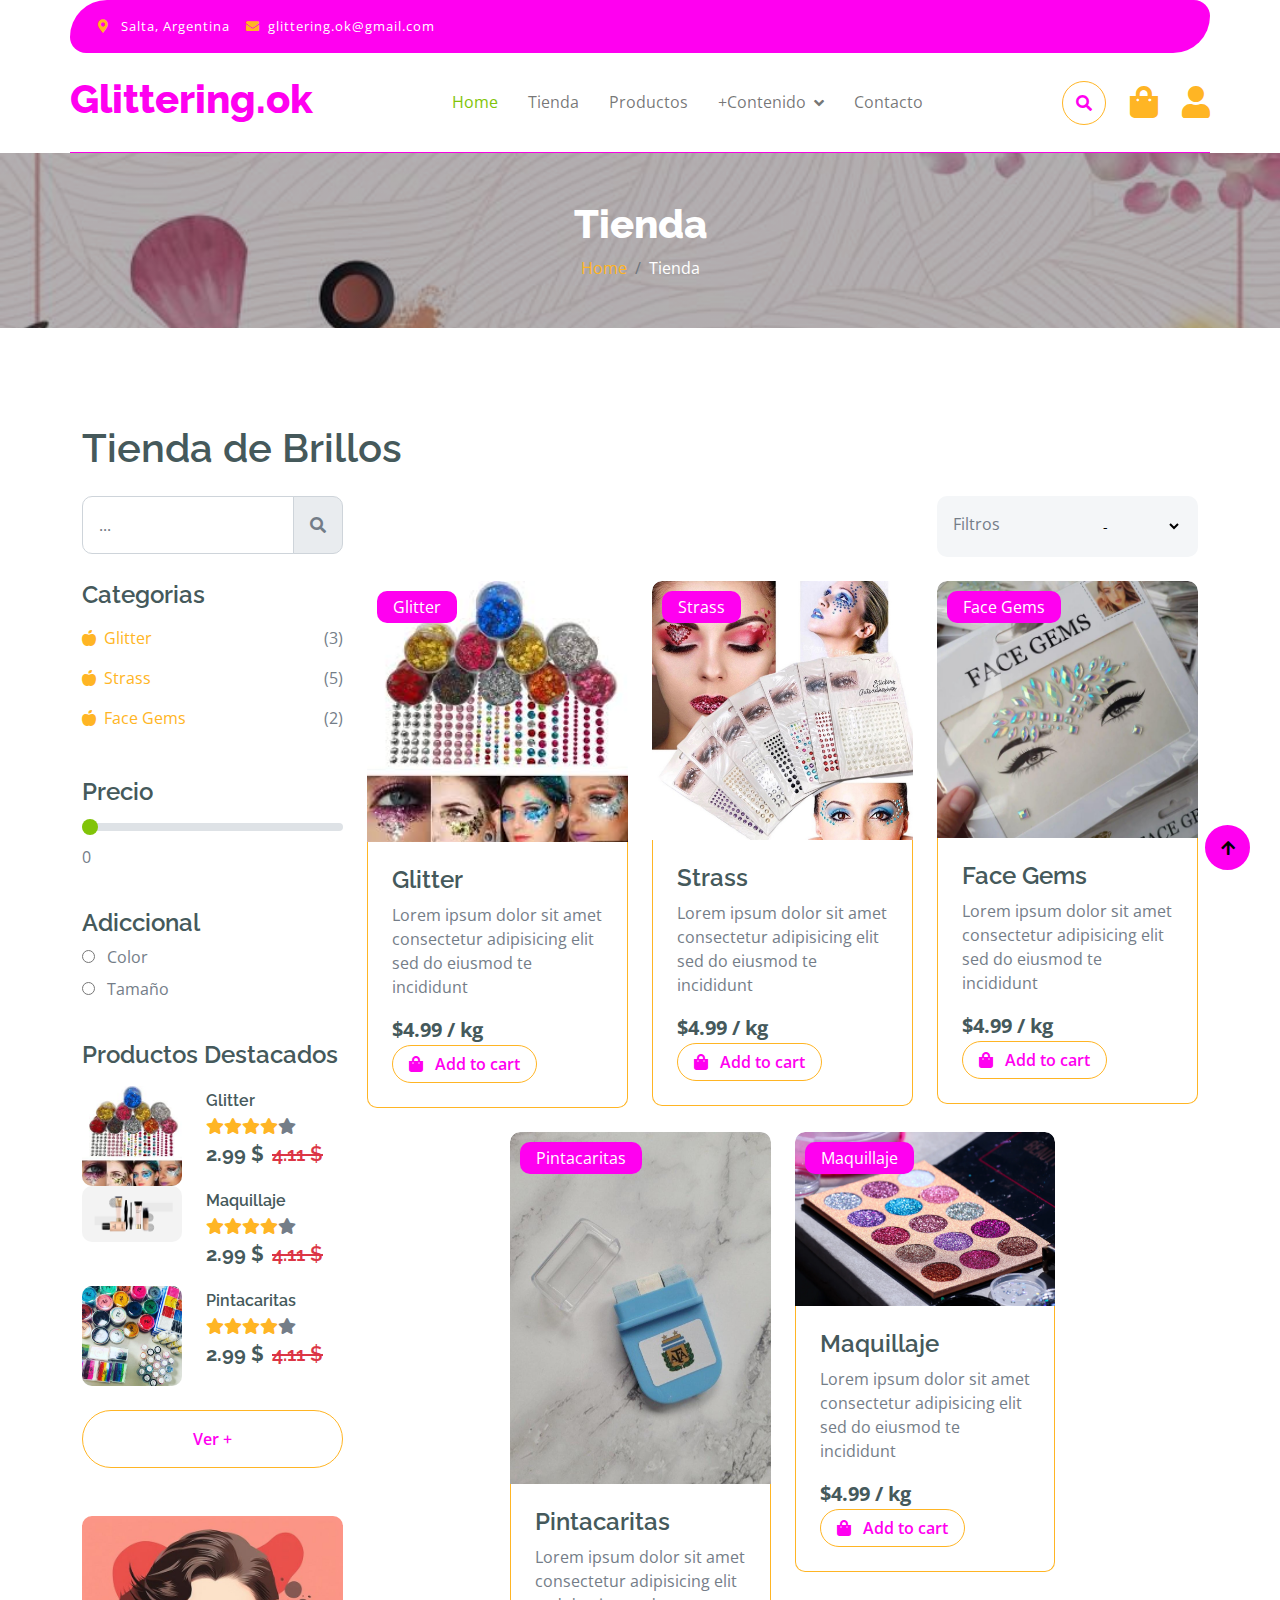
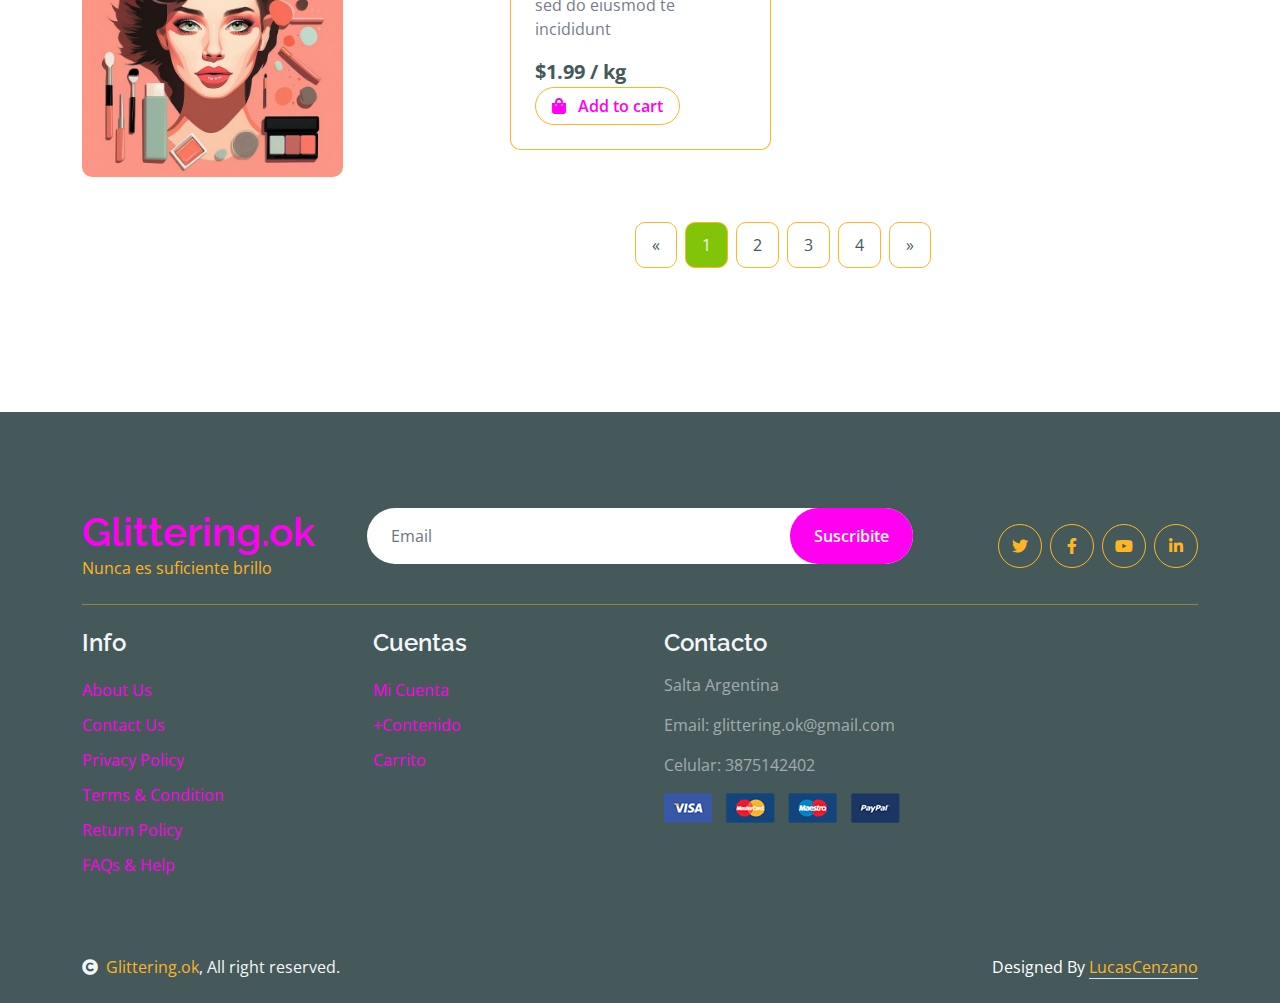
<file: shop.html>
<!DOCTYPE html>
<html lang="en">

    <head>
        <meta charset="utf-8">
        <title>Glittering.ok</title>
        <meta content="width=device-width, initial-scale=1.0" name="viewport">
        <meta content="" name="keywords">
        <meta content="" name="description">

        <!-- Google Web Fonts -->
        <link rel="preconnect" href="https://fonts.googleapis.com">
        <link rel="preconnect" href="https://fonts.gstatic.com" crossorigin>
        <link href="https://fonts.googleapis.com/css2?family=Open+Sans:wght@400;600&family=Raleway:wght@600;800&display=swap" rel="stylesheet"> 

        <!-- Icon Font Stylesheet -->
        <link rel="stylesheet" href="https://use.fontawesome.com/releases/v5.15.4/css/all.css"/>
        <link href="https://cdn.jsdelivr.net/npm/bootstrap-icons@1.4.1/font/bootstrap-icons.css" rel="stylesheet">

        <!-- Libraries Stylesheet -->
        <link href="lib/lightbox/css/lightbox.min.css" rel="stylesheet">
        <link href="lib/owlcarousel/assets/owl.carousel.min.css" rel="stylesheet">


        <!-- Customized Bootstrap Stylesheet -->
        <link href="css/bootstrap.min.css" rel="stylesheet">

        <!-- Template Stylesheet -->
        <link href="css/style.css" rel="stylesheet">
    </head>

    <body>

        <!-- Spinner Start -->
        <div id="spinner" class="show w-100 vh-100 bg-white position-fixed translate-middle top-50 start-50  d-flex align-items-center justify-content-center">
            <div class="spinner-grow text-primary" role="status"></div>
        </div>
        <!-- Spinner End -->


        <!-- Navbar start -->
        <div class="container-fluid fixed-top">
            <div class="container topbar bg-primary d-none d-lg-block">
                <div class="d-flex justify-content-between">
                    <div class="top-info ps-2">
                        <small class="me-3"><i class="fas fa-map-marker-alt me-2 text-secondary"></i> <a href="#" class="text-white">Salta, Argentina</a></small>
                        <small class="me-3"><i class="fas fa-envelope me-2 text-secondary"></i><a href="#" class="text-white">glittering.ok@gmail.com</a></small>
                    </div>
                </div>
            </div>
            <div class="container px-0">
                <nav class="navbar navbar-light bg-white navbar-expand-xl">
                    <a href="index.html" class="navbar-brand"><h1 class="text-primary display-6">Glittering.ok</h1></a>
                    <button class="navbar-toggler py-2 px-3" type="button" data-bs-toggle="collapse" data-bs-target="#navbarCollapse">
                        <span class="fa fa-bars text-primary"></span>
                    </button>
                    <div class="collapse navbar-collapse bg-white" id="navbarCollapse">
                        <div class="navbar-nav mx-auto">
                            <a href="index.html" class="nav-item nav-link active">Home</a>
                            <a href="shop.html" class="nav-item nav-link">Tienda</a>
                            <a href="shop-detail.html" class="nav-item nav-link">Productos</a>
                            <div class="nav-item dropdown">
                                <a href="#" class="nav-link dropdown-toggle" data-bs-toggle="dropdown">+Contenido</a>
                                <div class="dropdown-menu m-0 bg-secondary rounded-0">
                                    <a href="cart.html" class="dropdown-item">Carrito</a>
                                    <a href="chackout.html" class="dropdown-item">Chackout</a>
                                    <a href="testimonial.html" class="dropdown-item">Comentarios</a>
                                    <a href="404.html" class="dropdown-item">404 Page</a>
                                </div>
                            </div>
                            <a href="contact.html" class="nav-item nav-link">Contacto</a>
                        </div>
                        <div class="d-flex m-3 me-0">
                            <button class="btn-search btn border border-secondary btn-md-square rounded-circle bg-white me-4" data-bs-toggle="modal" data-bs-target="#searchModal"><i class="fas fa-search text-primary"></i></button>
                            <a href="cart.html" class="position-relative me-4 my-auto">
                                <i class="fa fa-shopping-bag fa-2x"></i>
                            </a>
                            <a href="#" class="my-auto">
                                <i class="fas fa-user fa-2x"></i>
                            </a>
                        </div>
                    </div>
                </nav>
            </div>
        </div>
        <!-- Navbar End -->


        <!-- Modal Search Start -->
        <div class="modal fade" id="searchModal" tabindex="-1" aria-labelledby="exampleModalLabel" aria-hidden="true">
            <div class="modal-dialog modal-fullscreen">
                <div class="modal-content rounded-0">
                    <div class="modal-header">
                        <h5 class="modal-title" id="exampleModalLabel">Buscar</h5>
                        <button type="button" class="btn-close" data-bs-dismiss="modal" aria-label="Close"></button>
                    </div>
                    <div class="modal-body d-flex align-items-center">
                        <div class="input-group w-75 mx-auto d-flex">
                            <input type="search" class="form-control p-3" placeholder="keywords" aria-describedby="search-icon-1">
                            <span id="search-icon-1" class="input-group-text p-3"><i class="fa fa-search"></i></span>
                        </div>
                    </div>
                </div>
            </div>
        </div>
        <!-- Modal Search End -->

        <!-- Single Page Header start -->
        <div class="container-fluid page-header py-5">
            <h1 class="text-center text-white display-6">Tienda</h1>
            <ol class="breadcrumb justify-content-center mb-0">
                <li class="breadcrumb-item"><a href="#">Home</a></li>
                <li class="breadcrumb-item active text-white">Tienda</li>
            </ol>
        </div>
        <!-- Single Page Header End -->


        <!--  Shop Start-->
        <div class="container-fluid fruite py-5">
            <div class="container py-5">
                <h1 class="mb-4">Tienda de Brillos</h1>
                <div class="row g-4">
                    <div class="col-lg-12">
                        <div class="row g-4">
                            <div class="col-xl-3">
                                <div class="input-group w-100 mx-auto d-flex">
                                    <input type="search" class="form-control p-3" placeholder="..." aria-describedby="search-icon-1">
                                    <span id="search-icon-1" class="input-group-text p-3"><i class="fa fa-search"></i></span>
                                </div>
                            </div>
                            <div class="col-6"></div>
                            <div class="col-xl-3">
                                <div class="bg-light ps-3 py-3 rounded d-flex justify-content-between mb-4">
                                    <label for="fruits">Filtros</label>
                                    <select id="fruits" name="fruitlist" class="border-0 form-select-sm bg-light me-3" form="fruitform">
                                        <option value="volvo">-</option>
                                        <option value="saab">Popular</option>
                                        <option value="opel">+Vendido</option>
                                        <option value="audi">Oferta</option>
                                    </select>
                                </div>
                            </div>
                        </div>
                        <div class="row g-4">
                            <div class="col-lg-3">
                                <div class="row g-4">
                                    <div class="col-lg-12">
                                        <div class="mb-3">
                                            <h4>Categorias</h4>
                                            <ul class="list-unstyled fruite-categorie">
                                                <li>
                                                    <div class="d-flex justify-content-between fruite-name">
                                                        <a href="#"><i class="fas fa-apple-alt me-2"></i>Glitter</a>
                                                        <span>(3)</span>
                                                    </div>
                                                </li>
                                                <li>
                                                    <div class="d-flex justify-content-between fruite-name">
                                                        <a href="#"><i class="fas fa-apple-alt me-2"></i>Strass</a>
                                                        <span>(5)</span>
                                                    </div>
                                                </li>
                                                <li>
                                                    <div class="d-flex justify-content-between fruite-name">
                                                        <a href="#"><i class="fas fa-apple-alt me-2"></i>Face Gems</a>
                                                        <span>(2)</span>
                                                    </div>
                                                </li>
                                            </ul>
                                        </div>
                                    </div>
                                    <div class="col-lg-12">
                                        <div class="mb-3">
                                            <h4 class="mb-2">Precio</h4>
                                            <input type="range" class="form-range w-100" id="rangeInput" name="rangeInput" min="0" max="500" value="0" oninput="amount.value=rangeInput.value">
                                            <output id="amount" name="amount" min-velue="0" max-value="500" for="rangeInput">0</output>
                                        </div>
                                    </div>
                                    <div class="col-lg-12">
                                        <div class="mb-3">
                                            <h4>Adiccional</h4>
                                            <div class="mb-2">
                                                <input type="radio" class="me-2" id="Categories-1" name="Categories-1" value="Beverages">
                                                <label for="Categories-1"> Color</label>
                                            </div>
                                            <div class="mb-2">
                                                <input type="radio" class="me-2" id="Categories-2" name="Categories-1" value="Beverages">
                                                <label for="Categories-2"> Tamaño</label>
                                            </div>
                                        </div>
                                    </div>
                                    <div class="col-lg-12">
                                        <h4 class="mb-3">Productos Destacados</h4>
                                        <div class="d-flex align-items-center justify-content-start">
                                            <div class="rounded me-4" style="width: 100px; height: 100px;">
                                                <img src="img/featur-1.jpg" class="img-fluid rounded" alt="">
                                            </div>
                                            <div>
                                                <h6 class="mb-2">Glitter</h6>
                                                <div class="d-flex mb-2">
                                                    <i class="fa fa-star text-secondary"></i>
                                                    <i class="fa fa-star text-secondary"></i>
                                                    <i class="fa fa-star text-secondary"></i>
                                                    <i class="fa fa-star text-secondary"></i>
                                                    <i class="fa fa-star"></i>
                                                </div>
                                                <div class="d-flex mb-2">
                                                    <h5 class="fw-bold me-2">2.99 $</h5>
                                                    <h5 class="text-danger text-decoration-line-through">4.11 $</h5>
                                                </div>
                                            </div>
                                        </div>
                                        <div class="d-flex align-items-center justify-content-start">
                                            <div class="rounded me-4" style="width: 100px; height: 100px;">
                                                <img src="img/featur-2.jpg" class="img-fluid rounded" alt="">
                                            </div>
                                            <div>
                                                <h6 class="mb-2">Maquillaje</h6>
                                                <div class="d-flex mb-2">
                                                    <i class="fa fa-star text-secondary"></i>
                                                    <i class="fa fa-star text-secondary"></i>
                                                    <i class="fa fa-star text-secondary"></i>
                                                    <i class="fa fa-star text-secondary"></i>
                                                    <i class="fa fa-star"></i>
                                                </div>
                                                <div class="d-flex mb-2">
                                                    <h5 class="fw-bold me-2">2.99 $</h5>
                                                    <h5 class="text-danger text-decoration-line-through">4.11 $</h5>
                                                </div>
                                            </div>
                                        </div>
                                        <div class="d-flex align-items-center justify-content-start">
                                            <div class="rounded me-4" style="width: 100px; height: 100px;">
                                                <img src="img/featur-3.jpg" class="img-fluid rounded" alt="">
                                            </div>
                                            <div>
                                                <h6 class="mb-2">Pintacaritas</h6>
                                                <div class="d-flex mb-2">
                                                    <i class="fa fa-star text-secondary"></i>
                                                    <i class="fa fa-star text-secondary"></i>
                                                    <i class="fa fa-star text-secondary"></i>
                                                    <i class="fa fa-star text-secondary"></i>
                                                    <i class="fa fa-star"></i>
                                                </div>
                                                <div class="d-flex mb-2">
                                                    <h5 class="fw-bold me-2">2.99 $</h5>
                                                    <h5 class="text-danger text-decoration-line-through">4.11 $</h5>
                                                </div>
                                            </div>
                                        </div>
                                        <div class="d-flex justify-content-center my-4">
                                            <a href="#" class="btn border border-secondary px-4 py-3 rounded-pill text-primary w-100">Ver +</a>
                                        </div>
                                    </div>
                                    <div class="col-lg-12">
                                        <div class="position-relative">
                                            <img src="img/banner-fruits.jpg" class="img-fluid w-100 rounded" alt="">
                                            <div class="position-absolute" style="top: 50%; right: 10px; transform: translateY(-50%);">
                                            </div>
                                        </div>
                                    </div>
                                </div>
                            </div>
                            <div class="col-lg-9">
                                <div class="row g-4 justify-content-center">
                                    <div class="col-md-6 col-lg-6 col-xl-4">
                                        <div class="rounded position-relative fruite-item">
                                            <div class="fruite-img">
                                                <img src="img/featur-1.jpg" class="img-fluid w-100 rounded-top" alt="">
                                            </div>
                                            <div class="text-white bg-secondary px-3 py-1 rounded position-absolute" style="top: 10px; left: 10px;">Glitter</div>
                                            <div class="p-4 border border-secondary border-top-0 rounded-bottom" data-id="1" data-image="img/fruite-item-2.jpg">
                                                <h4>Glitter</h4>
                                                <p>Lorem ipsum dolor sit amet consectetur adipisicing elit sed do eiusmod te incididunt</p>
                                                <div class="d-flex justify-content-between flex-lg-wrap">
                                                    <p class="text-dark fs-5 fw-bold mb-0">$4.99 / kg</p>
                                                    <a href="#" class="btn border border-secondary rounded-pill px-3 text-primary add-to-cart"><i class="fa fa-shopping-bag me-2 text-primary"></i> Add to cart</a>
                                                </div>
                                            </div>                                                                                     
                                        </div>
                                    </div>
                                    <div class="col-md-6 col-lg-6 col-xl-4">
                                        <div class="rounded position-relative fruite-item">
                                            <div class="fruite-img">
                                                <img src="img/hero-img-2.jpg" class="img-fluid w-100 rounded-top" alt="">
                                            </div>
                                            <div class="text-white bg-secondary px-3 py-1 rounded position-absolute" style="top: 10px; left: 10px;">Strass</div>
                                            <div class="p-4 border border-secondary border-top-0 rounded-bottom" data-id="2" data-image="img/hero-img-2.jpg">
                                                <h4>Strass</h4>
                                                <p>Lorem ipsum dolor sit amet consectetur adipisicing elit sed do eiusmod te incididunt</p>
                                                <div class="d-flex justify-content-between flex-lg-wrap">
                                                    <p class="text-dark fs-5 fw-bold mb-0">$4.99 / kg</p>
                                                    <a href="#" class="btn border border-secondary rounded-pill px-3 text-primary add-to-cart"><i class="fa fa-shopping-bag me-2 text-primary"></i> Add to cart</a>
                                                </div>
                                            </div>                                            
                                        </div>
                                    </div>
                                    <div class="col-md-6 col-lg-6 col-xl-4">
                                        <div class="rounded position-relative fruite-item">
                                            <div class="fruite-img">
                                                <img src="img/facegems-item-.jpg" class="img-fluid w-100 rounded-top" alt="">
                                            </div>
                                            <div class="text-white bg-secondary px-3 py-1 rounded position-absolute" style="top: 10px; left: 10px;">Face Gems</div>
                                            <div class="p-4 border border-secondary border-top-0 rounded-bottom" data-id="3" data-image="img/facegems-item-.jpg">
                                                <h4>Face Gems</h4>
                                                <p>Lorem ipsum dolor sit amet consectetur adipisicing elit sed do eiusmod te incididunt</p>
                                                <div class="d-flex justify-content-between flex-lg-wrap">
                                                    <p class="text-dark fs-5 fw-bold mb-0">$4.99 / kg</p>
                                                    <a href="#" class="btn border border-secondary rounded-pill px-3 text-primary add-to-cart"><i class="fa fa-shopping-bag me-2 text-primary"></i> Add to cart</a>
                                                </div>
                                            </div>                                            
                                        </div>
                                    </div>
                                    <div class="col-md-6 col-lg-6 col-xl-4">
                                        <div class="rounded position-relative fruite-item">
                                            <div class="fruite-img">
                                                <img src="img/vegetable-item-1.jpg" class="img-fluid w-100 rounded-top" alt="">
                                            </div>
                                            <div class="text-white bg-secondary px-3 py-1 rounded position-absolute" style="top: 10px; left: 10px;">Pintacaritas</div>
                                            <div class="p-4 border border-secondary border-top-0 rounded-bottom" data-id="4" data-image="img/vegetable-item-1.jpg">
                                                <h4>Pintacaritas</h4>
                                                <p>Lorem ipsum dolor sit amet consectetur adipisicing elit sed do eiusmod te incididunt</p>
                                                <div class="d-flex justify-content-between flex-lg-wrap">
                                                    <p class="text-dark fs-5 fw-bold mb-0">$1.99 / kg</p>
                                                    <a href="#" class="btn border border-secondary rounded-pill px-3 text-primary add-to-cart"><i class="fa fa-shopping-bag me-2 text-primary"></i> Add to cart</a>
                                                </div>
                                            </div>
                                        </div>
                                    </div>
                                    <div class="col-md-6 col-lg-6 col-xl-4">
                                        <div class="rounded position-relative fruite-item">
                                            <div class="fruite-img">
                                                <img src="img/hero-img1.jpg" class="img-fluid w-100 rounded-top" alt="">
                                            </div>
                                            <div class="text-white bg-secondary px-3 py-1 rounded position-absolute" style="top: 10px; left: 10px;">Maquillaje</div>
                                            <div class="p-4 border border-secondary border-top-0 rounded-bottom" data-id="5" data-image="img/hero-img1.jpg">
                                                <h4>Maquillaje</h4>
                                                <p>Lorem ipsum dolor sit amet consectetur adipisicing elit sed do eiusmod te incididunt</p>
                                                <div class="d-flex justify-content-between flex-lg-wrap">
                                                    <p class="text-dark fs-5 fw-bold mb-0">$4.99 / kg</p>
                                                    <a href="#" class="btn border border-secondary rounded-pill px-3 text-primary add-to-cart"><i class="fa fa-shopping-bag me-2 text-primary"></i> Add to cart</a>
                                                </div>
                                            </div>
                                        </div>
                                    </div>
                                    <div class="col-12">
                                        <div class="pagination d-flex justify-content-center mt-5">
                                            <a href="#" class="rounded">&laquo;</a>
                                            <a href="#" class="active rounded">1</a>
                                            <a href="#" class="rounded">2</a>
                                            <a href="#" class="rounded">3</a>
                                            <a href="#" class="rounded">4</a>
                                            <a href="#" class="rounded">&raquo;</a>
                                        </div>
                                    </div>
                                </div>
                            </div>
                        </div>
                    </div>
                </div>
            </div>
        </div>
        <!-- Fruits Shop End-->

        <!-- Footer Start -->
        <div class="container-fluid bg-dark text-white-50 footer pt-5 mt-5">
            <div class="container py-5">
                <div class="pb-4 mb-4" style="border-bottom: 1px solid rgba(226, 175, 24, 0.5) ;">
                    <div class="row g-4">
                        <div class="col-lg-3">
                            <a href="#">
                                <h1 class="text-primary mb-0">Glittering.ok</h1>
                                <p class="text-secondary mb-0">Nunca es suficiente brillo</p>
                            </a>
                        </div>
                        <div class="col-lg-6">
                            <div class="position-relative mx-auto">
                                <input class="form-control border-0 w-100 py-3 px-4 rounded-pill" type="number" placeholder="Email">
                                <button type="submit" class="btn btn-primary border-0 border-secondary py-3 px-4 position-absolute rounded-pill text-white" style="top: 0; right: 0;">Suscribite</button>
                            </div>
                        </div>
                        <div class="col-lg-3">
                            <div class="d-flex justify-content-end pt-3">
                                <a class="btn  btn-outline-secondary me-2 btn-md-square rounded-circle" href=""><i class="fab fa-twitter"></i></a>
                                <a class="btn btn-outline-secondary me-2 btn-md-square rounded-circle" href=""><i class="fab fa-facebook-f"></i></a>
                                <a class="btn btn-outline-secondary me-2 btn-md-square rounded-circle" href=""><i class="fab fa-youtube"></i></a>
                                <a class="btn btn-outline-secondary btn-md-square rounded-circle" href=""><i class="fab fa-linkedin-in"></i></a>
                            </div>
                        </div>
                    </div>
                </div>
                <div class="row g-5">
                    <div class="col-lg-3 col-md-6">
                        <div class="d-flex flex-column text-start footer-item">
                            <h4 class="text-light mb-3">Info</h4>
                            <a class="btn-link" href="">About Us</a>
                            <a class="btn-link" href="">Contact Us</a>
                            <a class="btn-link" href="">Privacy Policy</a>
                            <a class="btn-link" href="">Terms & Condition</a>
                            <a class="btn-link" href="">Return Policy</a>
                            <a class="btn-link" href="">FAQs & Help</a>
                        </div>
                    </div>
                    <div class="col-lg-3 col-md-6">
                        <div class="d-flex flex-column text-start footer-item">
                            <h4 class="text-light mb-3">Cuentas</h4>
                            <a class="btn-link" href="">Mi Cuenta</a>
                            <a class="btn-link" href="">+Contenido</a>
                            <a class="btn-link" href="">Carrito</a> 
                        </div>
                    </div>
                    <div class="col-lg-3 col-md-6">
                        <div class="footer-item">
                            <h4 class="text-light mb-3">Contacto</h4>
                            <p>Salta Argentina</p>
                            <p>Email: glittering.ok@gmail.com</p>
                            <p>Celular: 3875142402</p>
                            <img src="img/payment.png" class="img-fluid" alt="">
                        </div>
                    </div>
                </div>
            </div>
        </div>
        <!-- Footer End -->

        <!-- Copyright Start -->
        <div class="container-fluid copyright bg-dark py-4">
            <div class="container">
                <div class="row">
                    <div class="col-md-6 text-center text-md-start mb-3 mb-md-0">
                        <span class="text-light"><a href="#"><i class="fas fa-copyright text-light me-2"></i>Glittering.ok</a>, All right reserved.</span>
                    </div>
                    <div class="col-md-6 my-auto text-center text-md-end text-white">
                        <!--/*** This template is free as long as you keep the below author’s credit link/attribution link/backlink. ***/-->
                        <!--/*** If you'd like to use the template without the below author’s credit link/attribution link/backlink, ***/-->
                        <!--/*** you can purchase the Credit Removal License from "https://htmlcodex.com/credit-removal". ***/-->
                        Designed By <a class="border-bottom" href="https://www.instagram.com/lucas_cenzano/">LucasCenzano</a>
                    </div>
                </div>
            </div>
        </div>
        <!-- Copyright End -->



        <!-- Back to Top -->
        <a href="#" class="btn btn-primary border-3 border-primary rounded-circle back-to-top"><i class="fa fa-arrow-up"></i></a>   

        
    <!-- JavaScript Libraries -->
    <script src="https://ajax.googleapis.com/ajax/libs/jquery/3.6.4/jquery.min.js"></script>
    <script src="https://cdn.jsdelivr.net/npm/bootstrap@5.0.0/dist/js/bootstrap.bundle.min.js"></script>
    <script src="lib/easing/easing.min.js"></script>
    <script src="lib/waypoints/waypoints.min.js"></script>
    <script src="lib/lightbox/js/lightbox.min.js"></script>
    <script src="lib/owlcarousel/owl.carousel.min.js"></script>

    <!-- Template Javascript -->
    <script src="js/main.js"></script>
    <script>
        document.addEventListener('DOMContentLoaded', () => {
            const addToCartButtons = document.querySelectorAll('.add-to-cart');
            addToCartButtons.forEach(button => {
                button.addEventListener('click', (e) => {
                    e.preventDefault();
                    const productElement = e.target.closest('[data-id]');
                    const productId = productElement.getAttribute('data-id');
                    const productName = productElement.querySelector('h4').innerText;
                    const productPrice = parseFloat(productElement.querySelector('.fs-5').innerText.replace('$', '').replace(' / kg', ''));
                    const productImage = productElement.getAttribute('data-image');
    
                    addToCart(productId, productName, productPrice, productImage);
                });
            });
    
            function addToCart(id, name, price, image) {
                let cart = JSON.parse(localStorage.getItem('cart')) || [];
                const existingProduct = cart.find(product => product.id === id);
                if (existingProduct) {
                    existingProduct.quantity += 1;
                } else {
                    cart.push({ id, name, price, image, quantity: 1 });
                }
                localStorage.setItem('cart', JSON.stringify(cart));
                updateCartCount();
                alert('Producto agregado al carrito');
            }
    
            function updateCartCount() {
                const cart = JSON.parse(localStorage.getItem('cart')) || [];
                const cartCount = cart.reduce((acc, product) => acc + product.quantity, 0);
                document.getElementById('cart-count').innerText = cartCount;
            }
    
            updateCartCount(); // Update cart count on page load
        });
    </script>
    
        
    </body>

</html>
</file>
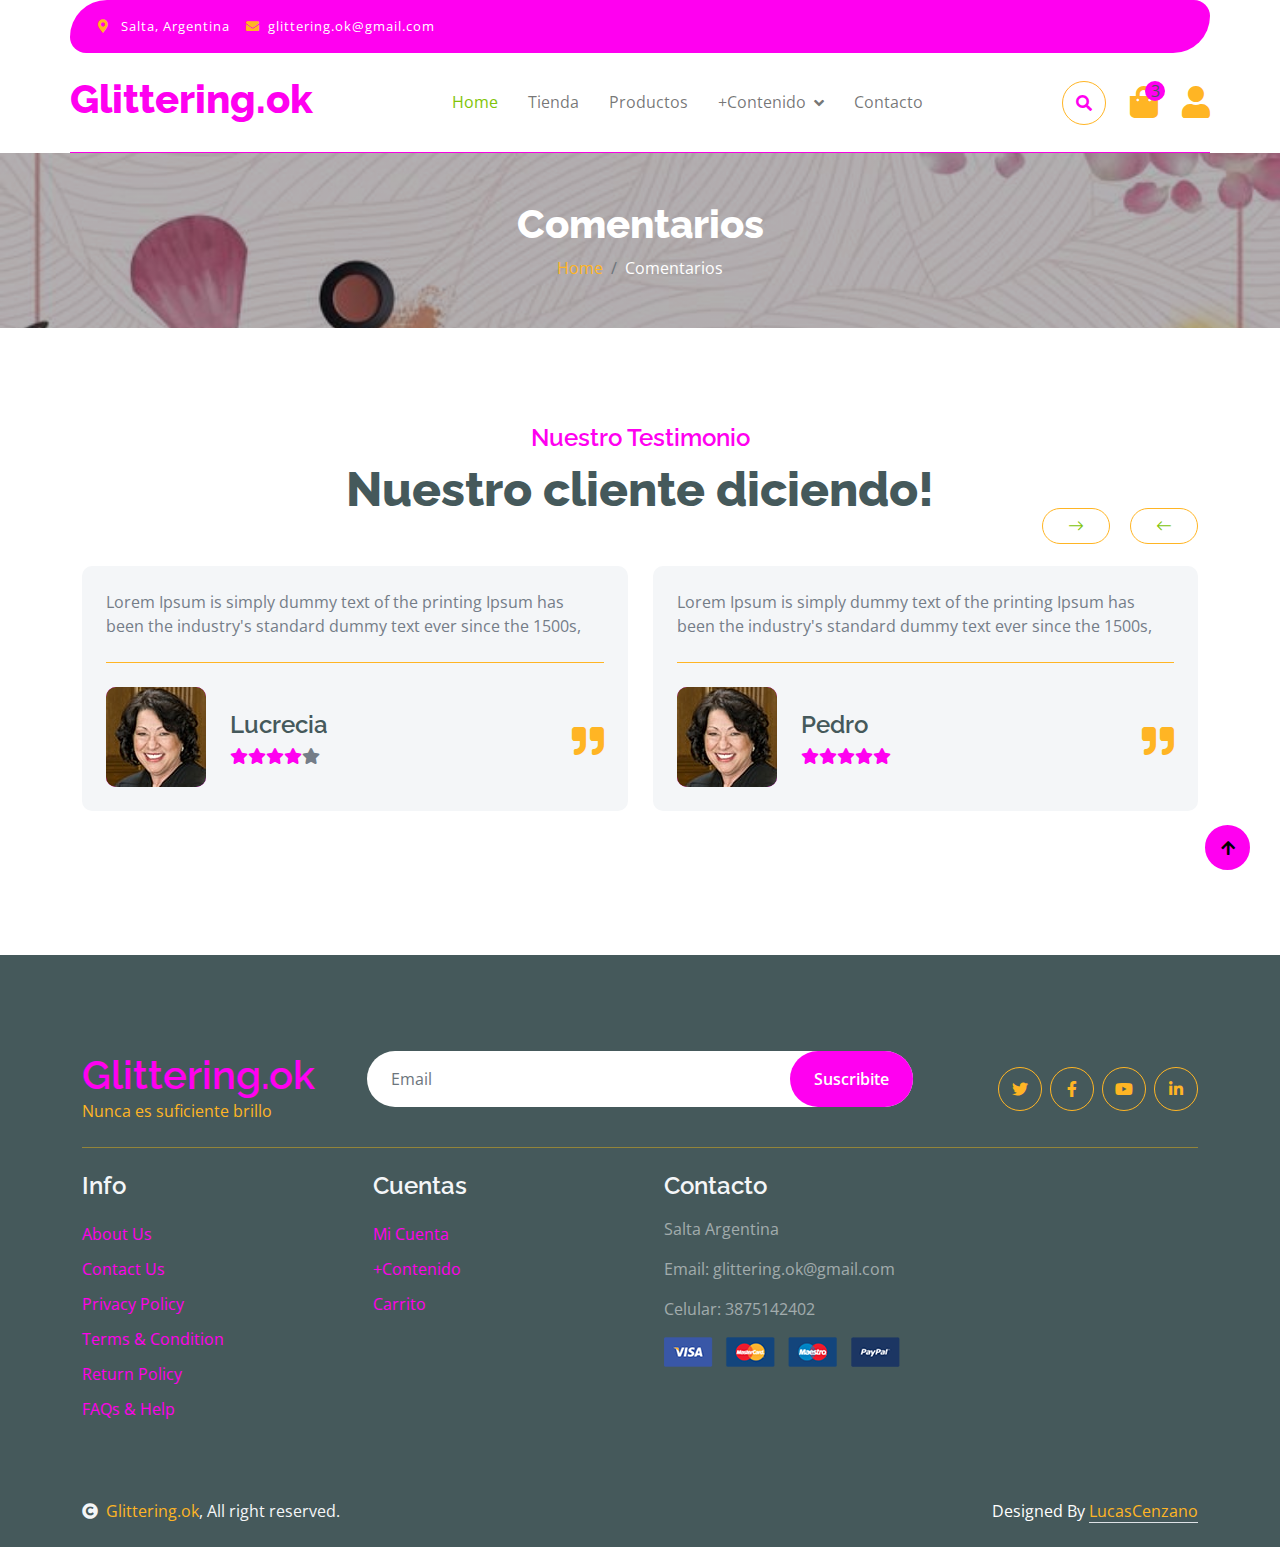
<file: testimonial.html>
<!DOCTYPE html>
<html lang="en">

    <head>
        <meta charset="utf-8">
        <title>Glittering.ok</title>
        <meta content="width=device-width, initial-scale=1.0" name="viewport">
        <meta content="" name="keywords">
        <meta content="" name="description">

        <!-- Google Web Fonts -->
        <link rel="preconnect" href="https://fonts.googleapis.com">
        <link rel="preconnect" href="https://fonts.gstatic.com" crossorigin>
        <link href="https://fonts.googleapis.com/css2?family=Open+Sans:wght@400;600&family=Raleway:wght@600;800&display=swap" rel="stylesheet"> 

        <!-- Icon Font Stylesheet -->
        <link rel="stylesheet" href="https://use.fontawesome.com/releases/v5.15.4/css/all.css"/>
        <link href="https://cdn.jsdelivr.net/npm/bootstrap-icons@1.4.1/font/bootstrap-icons.css" rel="stylesheet">

        <!-- Libraries Stylesheet -->
        <link href="lib/lightbox/css/lightbox.min.css" rel="stylesheet">
        <link href="lib/owlcarousel/assets/owl.carousel.min.css" rel="stylesheet">


        <!-- Customized Bootstrap Stylesheet -->
        <link href="css/bootstrap.min.css" rel="stylesheet">

        <!-- Template Stylesheet -->
        <link href="css/style.css" rel="stylesheet">
    </head>

    <body>

        <!-- Spinner Start -->
        <div id="spinner" class="show w-100 vh-100 bg-white position-fixed translate-middle top-50 start-50  d-flex align-items-center justify-content-center">
            <div class="spinner-grow text-primary" role="status"></div>
        </div>
        <!-- Spinner End -->


        <!-- Navbar start -->
        <div class="container-fluid fixed-top">
            <div class="container topbar bg-primary d-none d-lg-block">
                <div class="d-flex justify-content-between">
                    <div class="top-info ps-2">
                        <small class="me-3"><i class="fas fa-map-marker-alt me-2 text-secondary"></i> <a href="#" class="text-white">Salta, Argentina</a></small>
                        <small class="me-3"><i class="fas fa-envelope me-2 text-secondary"></i><a href="#" class="text-white">glittering.ok@gmail.com</a></small>
                    </div>
                </div>
            </div>
            <div class="container px-0">
                <nav class="navbar navbar-light bg-white navbar-expand-xl">
                    <a href="index.html" class="navbar-brand"><h1 class="text-primary display-6">Glittering.ok</h1></a>
                    <button class="navbar-toggler py-2 px-3" type="button" data-bs-toggle="collapse" data-bs-target="#navbarCollapse">
                        <span class="fa fa-bars text-primary"></span>
                    </button>
                    <div class="collapse navbar-collapse bg-white" id="navbarCollapse">
                        <div class="navbar-nav mx-auto">
                            <a href="index.html" class="nav-item nav-link active">Home</a>
                            <a href="shop.html" class="nav-item nav-link">Tienda</a>
                            <a href="shop-detail.html" class="nav-item nav-link">Productos</a>
                            <div class="nav-item dropdown">
                                <a href="#" class="nav-link dropdown-toggle" data-bs-toggle="dropdown">+Contenido</a>
                                <div class="dropdown-menu m-0 bg-secondary rounded-0">
                                    <a href="cart.html" class="dropdown-item">Carrito</a>
                                    <a href="chackout.html" class="dropdown-item">Chackout</a>
                                    <a href="testimonial.html" class="dropdown-item">Comentarios</a>
                                    <a href="404.html" class="dropdown-item">404 Page</a>
                                </div>
                            </div>
                            <a href="contact.html" class="nav-item nav-link">Contacto</a>
                        </div>
                        <div class="d-flex m-3 me-0">
                            <button class="btn-search btn border border-secondary btn-md-square rounded-circle bg-white me-4" data-bs-toggle="modal" data-bs-target="#searchModal"><i class="fas fa-search text-primary"></i></button>
                            <a href="cart.html" class="position-relative me-4 my-auto">
                                <i class="fa fa-shopping-bag fa-2x"></i>
                                <span class="position-absolute bg-secondary rounded-circle d-flex align-items-center justify-content-center text-dark px-1" style="top: -5px; left: 15px; height: 20px; min-width: 20px;">3</span>
                            </a>
                            <a href="#" class="my-auto">
                                <i class="fas fa-user fa-2x"></i>
                            </a>
                        </div>
                    </div>
                </nav>
            </div>
        </div>
        <!-- Navbar End -->


        <!-- Modal Search Start -->
        <div class="modal fade" id="searchModal" tabindex="-1" aria-labelledby="exampleModalLabel" aria-hidden="true">
            <div class="modal-dialog modal-fullscreen">
                <div class="modal-content rounded-0">
                    <div class="modal-header">
                        <h5 class="modal-title" id="exampleModalLabel">Buscar</h5>
                        <button type="button" class="btn-close" data-bs-dismiss="modal" aria-label="Close"></button>
                    </div>
                    <div class="modal-body d-flex align-items-center">
                        <div class="input-group w-75 mx-auto d-flex">
                            <input type="search" class="form-control p-3" placeholder="keywords" aria-describedby="search-icon-1">
                            <span id="search-icon-1" class="input-group-text p-3"><i class="fa fa-search"></i></span>
                        </div>
                    </div>
                </div>
            </div>
        </div>
        <!-- Modal Search End -->


        <!-- Single Page Header start -->
        <div class="container-fluid page-header py-5">
            <h1 class="text-center text-white display-6">Comentarios</h1>
            <ol class="breadcrumb justify-content-center mb-0">
                <li class="breadcrumb-item"><a href="#">Home</a></li>
                <li class="breadcrumb-item active text-white">Comentarios</li>
            </ol>
        </div>
        <!-- Single Page Header End -->


        <!-- Tastimonial Start -->
        <div class="container-fluid testimonial py-5">
            <div class="container py-5">
                <div class="testimonial-header text-center">
                    <h4 class="text-primary">Nuestro Testimonio</h4>
                    <h1 class="display-5 mb-5 text-dark">Nuestro cliente diciendo!</h1>
                </div>
                <div class="owl-carousel testimonial-carousel">
                    <div class="testimonial-item img-border-radius bg-light rounded p-4">
                        <div class="position-relative">
                            <i class="fa fa-quote-right fa-2x text-secondary position-absolute" style="bottom: 30px; right: 0;"></i>
                            <div class="mb-4 pb-4 border-bottom border-secondary">
                                <p class="mb-0">Lorem Ipsum is simply dummy text of the printing Ipsum has been the industry's standard dummy text ever since the 1500s,
                                </p>
                            </div>
                            <div class="d-flex align-items-center flex-nowrap">
                                <div class="bg-secondary rounded">
                                    <img src="img/testimonial-1.jpg" class="img-fluid rounded" style="width: 100px; height: 100px;" alt="">
                                </div>
                                <div class="ms-4 d-block">
                                    <h4 class="text-dark">Lucrecia</h4>
                                    <div class="d-flex pe-5">
                                        <i class="fas fa-star text-primary"></i>
                                        <i class="fas fa-star text-primary"></i>
                                        <i class="fas fa-star text-primary"></i>
                                        <i class="fas fa-star text-primary"></i>
                                        <i class="fas fa-star"></i>
                                    </div>
                                </div>
                            </div>
                        </div>
                    </div>
                    <div class="testimonial-item img-border-radius bg-light rounded p-4">
                        <div class="position-relative">
                            <i class="fa fa-quote-right fa-2x text-secondary position-absolute" style="bottom: 30px; right: 0;"></i>
                            <div class="mb-4 pb-4 border-bottom border-secondary">
                                <p class="mb-0">Lorem Ipsum is simply dummy text of the printing Ipsum has been the industry's standard dummy text ever since the 1500s,
                                </p>
                            </div>
                            <div class="d-flex align-items-center flex-nowrap">
                                <div class="bg-secondary rounded">
                                    <img src="img/testimonial-1.jpg" class="img-fluid rounded" style="width: 100px; height: 100px;" alt="">
                                </div>
                                <div class="ms-4 d-block">
                                    <h4 class="text-dark">Pedro</h4>
                                    <div class="d-flex pe-5">
                                        <i class="fas fa-star text-primary"></i>
                                        <i class="fas fa-star text-primary"></i>
                                        <i class="fas fa-star text-primary"></i>
                                        <i class="fas fa-star text-primary"></i>
                                        <i class="fas fa-star text-primary"></i>
                                    </div>
                                </div>
                            </div>
                        </div>
                    </div>
                    <div class="testimonial-item img-border-radius bg-light rounded p-4">
                        <div class="position-relative">
                            <i class="fa fa-quote-right fa-2x text-secondary position-absolute" style="bottom: 30px; right: 0;"></i>
                            <div class="mb-4 pb-4 border-bottom border-secondary">
                                <p class="mb-0">Lorem Ipsum is simply dummy text of the printing Ipsum has been the industry's standard dummy text ever since the 1500s,
                                </p>
                            </div>
                            <div class="d-flex align-items-center flex-nowrap">
                                <div class="bg-secondary rounded">
                                    <img src="img/testimonial-1.jpg" class="img-fluid rounded" style="width: 100px; height: 100px;" alt="">
                                </div>
                                <div class="ms-4 d-block">
                                    <h4 class="text-dark">Juan</h4>
                                    <div class="d-flex pe-5">
                                        <i class="fas fa-star text-primary"></i>
                                        <i class="fas fa-star text-primary"></i>
                                        <i class="fas fa-star text-primary"></i>
                                        <i class="fas fa-star text-primary"></i>
                                        <i class="fas fa-star text-primary"></i>
                                    </div>
                                </div>
                            </div>
                        </div>
                    </div>
                </div>
            </div>
        </div>
        <!-- Tastimonial End -->


        <!-- Footer Start -->
        <div class="container-fluid bg-dark text-white-50 footer pt-5 mt-5">
            <div class="container py-5">
                <div class="pb-4 mb-4" style="border-bottom: 1px solid rgba(226, 175, 24, 0.5) ;">
                    <div class="row g-4">
                        <div class="col-lg-3">
                            <a href="#">
                                <h1 class="text-primary mb-0">Glittering.ok</h1>
                                <p class="text-secondary mb-0">Nunca es suficiente brillo</p>
                            </a>
                        </div>
                        <div class="col-lg-6">
                            <div class="position-relative mx-auto">
                                <input class="form-control border-0 w-100 py-3 px-4 rounded-pill" type="number" placeholder="Email">
                                <button type="submit" class="btn btn-primary border-0 border-secondary py-3 px-4 position-absolute rounded-pill text-white" style="top: 0; right: 0;">Suscribite</button>
                            </div>
                        </div>
                        <div class="col-lg-3">
                            <div class="d-flex justify-content-end pt-3">
                                <a class="btn  btn-outline-secondary me-2 btn-md-square rounded-circle" href=""><i class="fab fa-twitter"></i></a>
                                <a class="btn btn-outline-secondary me-2 btn-md-square rounded-circle" href=""><i class="fab fa-facebook-f"></i></a>
                                <a class="btn btn-outline-secondary me-2 btn-md-square rounded-circle" href=""><i class="fab fa-youtube"></i></a>
                                <a class="btn btn-outline-secondary btn-md-square rounded-circle" href=""><i class="fab fa-linkedin-in"></i></a>
                            </div>
                        </div>
                    </div>
                </div>
                <div class="row g-5">
                    <div class="col-lg-3 col-md-6">
                        <div class="d-flex flex-column text-start footer-item">
                            <h4 class="text-light mb-3">Info</h4>
                            <a class="btn-link" href="">About Us</a>
                            <a class="btn-link" href="">Contact Us</a>
                            <a class="btn-link" href="">Privacy Policy</a>
                            <a class="btn-link" href="">Terms & Condition</a>
                            <a class="btn-link" href="">Return Policy</a>
                            <a class="btn-link" href="">FAQs & Help</a>
                        </div>
                    </div>
                    <div class="col-lg-3 col-md-6">
                        <div class="d-flex flex-column text-start footer-item">
                            <h4 class="text-light mb-3">Cuentas</h4>
                            <a class="btn-link" href="">Mi Cuenta</a>
                            <a class="btn-link" href="">+Contenido</a>
                            <a class="btn-link" href="">Carrito</a> 
                        </div>
                    </div>
                    <div class="col-lg-3 col-md-6">
                        <div class="footer-item">
                            <h4 class="text-light mb-3">Contacto</h4>
                            <p>Salta Argentina</p>
                            <p>Email: glittering.ok@gmail.com</p>
                            <p>Celular: 3875142402</p>
                            <img src="img/payment.png" class="img-fluid" alt="">
                        </div>
                    </div>
                </div>
            </div>
        </div>
        <!-- Footer End -->

        <!-- Copyright Start -->
        <div class="container-fluid copyright bg-dark py-4">
            <div class="container">
                <div class="row">
                    <div class="col-md-6 text-center text-md-start mb-3 mb-md-0">
                        <span class="text-light"><a href="#"><i class="fas fa-copyright text-light me-2"></i>Glittering.ok</a>, All right reserved.</span>
                    </div>
                    <div class="col-md-6 my-auto text-center text-md-end text-white">
                        <!--/*** This template is free as long as you keep the below author’s credit link/attribution link/backlink. ***/-->
                        <!--/*** If you'd like to use the template without the below author’s credit link/attribution link/backlink, ***/-->
                        <!--/*** you can purchase the Credit Removal License from "https://htmlcodex.com/credit-removal". ***/-->
                        Designed By <a class="border-bottom" href="https://www.instagram.com/lucas_cenzano/">LucasCenzano</a>
                    </div>
                </div>
            </div>
        </div>
        <!-- Copyright End -->



        <!-- Back to Top -->
        <a href="#" class="btn btn-primary border-3 border-primary rounded-circle back-to-top"><i class="fa fa-arrow-up"></i></a>   

        
    <!-- JavaScript Libraries -->
    <script src="https://ajax.googleapis.com/ajax/libs/jquery/3.6.4/jquery.min.js"></script>
    <script src="https://cdn.jsdelivr.net/npm/bootstrap@5.0.0/dist/js/bootstrap.bundle.min.js"></script>
    <script src="lib/easing/easing.min.js"></script>
    <script src="lib/waypoints/waypoints.min.js"></script>
    <script src="lib/lightbox/js/lightbox.min.js"></script>
    <script src="lib/owlcarousel/owl.carousel.min.js"></script>

    <!-- Template Javascript -->
    <script src="js/main.js"></script>
    </body>

</html>
</file>
<file: css/style.css>
/*** Spinner Start ***/
#spinner {
    opacity: 0;
    visibility: hidden;
    transition: opacity .8s ease-out, visibility 0s linear .5s;
    z-index: 99999;
 }

 #spinner.show {
     transition: opacity .8s ease-out, visibility 0s linear .0s;
     visibility: visible;
     opacity: 1;
 }

 .back-to-top {
    position: fixed;
    right: 30px;
    bottom: 30px;
    display: flex;
    width: 45px;
    height: 45px;
    align-items: center;
    justify-content: center;
    transition: 0.5s;
    z-index: 99;
}
/*** Spinner End ***/


/*** Button Start ***/
.btn {
    font-weight: 600;
    transition: .5s;
}

.btn-square {
    width: 32px;
    height: 32px;
}

.btn-sm-square {
    width: 34px;
    height: 34px;
}

.btn-md-square {
    width: 44px;
    height: 44px;
}

.btn-lg-square {
    width: 56px;
    height: 56px;
}

.btn-square,
.btn-sm-square,
.btn-md-square,
.btn-lg-square {
    padding: 0;
    display: flex;
    align-items: center;
    justify-content: center;
    font-weight: normal;
}

.btn.border-secondary {
    transition: 0.5s;
}

.btn.border-secondary:hover {
    background: var(--bs-secondary) !important;
    color: var(--bs-white) !important;
}

/*** Topbar Start ***/
.fixed-top {
    transition: 0.5s;
    background: var(--bs-white);
    border: 0;
}

.topbar {
    padding: 20px;
    border-radius: 230px 100px;
}

.topbar .top-info {
    font-size: 15px;
    line-height: 0;
    letter-spacing: 1px;
    display: flex;
    align-items: center;
}

.topbar .top-link {
    font-size: 15px;
    line-height: 0;
    letter-spacing: 1px;
    display: flex;
    align-items: center;
}

.topbar .top-link a {
    letter-spacing: 1px;
}

.topbar .top-link a small:hover {
    color: var(--bs-secondary) !important;
    transition: 0.5s;
}

.topbar .top-link a small:hover i {
    color: var(--bs-primary) !important;
}
/*** Topbar End ***/

/*** Navbar Start ***/
.navbar .navbar-nav .nav-link {
    padding: 10px 15px;
    font-size: 16px;
    transition: .5s;
}

.navbar {
    height: 100px;
    border-bottom: 1px solid rgb(247, 1, 226);
}

.navbar .navbar-nav .nav-link:hover,
.navbar .navbar-nav .nav-link.active,
.fixed-top.bg-white .navbar .navbar-nav .nav-link:hover,
.fixed-top.bg-white .navbar .navbar-nav .nav-link.active {
    color: var(--bs-primary);
}

.navbar .dropdown-toggle::after {
    border: none;
    content: "\f107";
    font-family: "Font Awesome 5 Free";
    font-weight: 700;
    vertical-align: middle;
    margin-left: 8px;
}

@media (min-width: 1200px) {
    .navbar .nav-item .dropdown-menu {
        display: block;
        visibility: hidden;
        top: 100%;
        transform: rotateX(-75deg);
        transform-origin: 0% 0%;
        border: 0;
        transition: .5s;
        opacity: 0;
    }
}

.dropdown .dropdown-menu a:hover {
    background: var(--bs-secondary);
    color: var(--bs-primary);
}

.navbar .nav-item:hover .dropdown-menu {
    transform: rotateX(0deg);
    visibility: visible;
    background: var(--bs-light) !important;
    border-radius: 10px !important;
    transition: .5s;
    opacity: 1;
}

#searchModal .modal-content {
    background: rgba(255, 255, 255, .8);
}
/*** Navbar End ***/

/*** Hero Header ***/
.hero-header {
    background: linear-gradient(rgba(248, 223, 173, 0.1), rgba(248, 223, 173, 0.1)), url(../img/hero-img.jpg);
    background-position: center center;
    background-repeat: no-repeat;
    background-size: cover;
}

.carousel-item {
    position: relative;
}

.carousel-item a {
    position: absolute;
    top: 50%;
    left: 50%;
    transform: translate(-50%, -50%);
    font-size: 25px;
    background: linear-gradient(rgba(255, 181, 36, 0.7), rgba(255, 181, 36, 0.7));
}

.carousel-control-next,
.carousel-control-prev {
    width: 48px;
    height: 48px;
    border-radius: 48px;
    border: 1px solid var(--bs-white);
    background: var(--bs-primary);
    position: absolute;
    top: 50%;
    transform: translateY(-50%);
}

.carousel-control-next {
    margin-right: 20px;
}

.carousel-control-prev {
    margin-left: 20px;
}

.page-header {
    position: relative;
    background: linear-gradient(rgba(0, 0, 0, 0.3), rgba(0, 0, 0, 0.3)), url(../img/cart-page-header-img.jpg);
    background-position: center center;
    background-repeat: no-repeat;
    background-size: cover;
}

@media (min-width: 992px) {
    .hero-header,
    .page-header {
        margin-top: 152px !important;
    }
}

@media (max-width: 992px) {
    .hero-header,
    .page-header {
        margin-top: 97px !important;
    }
}
/*** Hero Header end ***/


/*** featurs Start ***/
.featurs .featurs-item .featurs-icon {
    position: relative;
    width: 120px;
    height: 120px;
}

.featurs .featurs-item .featurs-icon::after {
    content: "";
    width: 35px;
    height: 35px;
    background: var(--bs-secondary);
    position: absolute;
    bottom: -10px;
    transform: translate(-50%);
    transform: rotate(45deg);
    background: var(--bs-secondary);
    
}
/*** featurs End ***/


/*** service Start ***/
.service .service-item .service-content {
    position: relative;
    width: 250px; 
    height: 130px; 
    top: -50%; 
    left: 50%; 
    transform: translate(-50%, -50%);
}

/*** service End ***/


/*** Fruits Start ***/
.fruite .tab-class .nav-item a.active {
    background: var(--bs-secondary) !important;
}

.fruite .tab-class .nav-item a.active span {
    color: var(--bs-white) !important; 
}

.fruite .fruite-categorie .fruite-name {
    line-height: 40px;
}

.fruite .fruite-categorie .fruite-name a {
    transition: 0.5s;
}

.fruite .fruite-categorie .fruite-name a:hover {
    color: var(--bs-secondary);
}

.fruite .fruite-item {
    height: 100%;
    transition: 0.5s;
}
.fruite .fruite-item:hover {
    box-shadow: 0 0 55px rgba(0, 0, 0, 0.4);
}

.fruite .fruite-item .fruite-img {
    overflow: hidden;
    transition: 0.5s;
    border-radius: 10px 10px 0 0;
}

.fruite .fruite-item .fruite-img img {
    transition: 0.5s;
}

.fruite .fruite-item .fruite-img img:hover {
    transform: scale(1.3);
}
/*** Fruits End ***/


/*** vesitable Start ***/
.vesitable .vesitable-item {
    height: 100%;
    transition: 0.5s;
}

.vesitable .vesitable-item:hover {
    box-shadow: 0 0 55px rgba(0, 0, 0, 0.4);
}

.vesitable .vesitable-item .vesitable-img {
    overflow: hidden;
    transition: 0.5s;
    border-radius: 10px 10px 0 0;
}

.vesitable .vesitable-item .vesitable-img img {
    transition: 0.5s;
}

.vesitable .vesitable-item .vesitable-img img:hover {
    transform: scale(1.2);
}

.vesitable .owl-stage {
    margin: 50px 0;
    position: relative;
}

.vesitable .owl-nav .owl-prev {
    position: absolute;
    top: -8px;
    right: 0;
    color: var(--bs-primary);
    padding: 5px 25px;
    border: 1px solid var(--bs-secondary);
    border-radius: 20px;
    transition: 0.5s;

}

.vesitable .owl-nav .owl-prev:hover {
    background: var(--bs-secondary);
    color: var(--bs-white);
}

.vesitable .owl-nav .owl-next {
    position: absolute;
    top: -8px;
    right: 88px;
    color: var(--bs-primary);
    padding: 5px 25px;
    border: 1px solid var(--bs-secondary);
    border-radius: 20px;
    transition: 0.5s;
}

.vesitable .owl-nav .owl-next:hover {
    background: var(--bs-secondary);
    color: var(--bs-white);
}
/*** vesitable End ***/


/*** Banner Section Start ***/
.banner .banner-btn:hover {
    background: var(--bs-primary);
}
/*** Banner Section End ***/


/*** Facts Start ***/
.counter {
    height: 100%;
    text-align: center;
    box-shadow: 0 0 30px rgba(0, 0, 0, 0.05);
}

.counter i {
    font-size: 60px;
    margin-bottom: 25px;
}

.counter h4 {
    color: var(--bs-primary);
    letter-spacing: 1px;
    text-transform: uppercase;
}

.counter h1 {
    margin-bottom: 0;
}
/*** Facts End ***/


/*** testimonial Start ***/
.testimonial .owl-nav .owl-prev {
    position: absolute;
    top: -58px;
    right: 0;
    color: var(--bs-primary);
    padding: 5px 25px;
    border: 1px solid var(--bs-secondary);
    border-radius: 20px;
    transition: 0.5s;
}

.testimonial .owl-nav .owl-prev:hover {
    background: var(--bs-secondary);
    color: var(--bs-white);
}

.testimonial .owl-nav .owl-next {
    position: absolute;
    top: -58px;
    right: 88px;
    color: var(--bs-primary);
    padding: 5px 25px;
    border: 1px solid var(--bs-secondary);
    border-radius: 20px;
    transition: 0.5s;
}

.testimonial .owl-nav .owl-next:hover {
    background: var(--bs-secondary);
    color: var(--bs-white);
}
/*** testimonial End ***/


/*** Single Page Start ***/
.pagination {
    display: inline-block;
}
  
.pagination a {
    color: var(--bs-dark);
    padding: 10px 16px;
    text-decoration: none;
    transition: 0.5s;
    border: 1px solid var(--bs-secondary);
    margin: 0 4px;
}
  
.pagination a.active {
    background-color: var(--bs-primary);
    color: var(--bs-light);
    border: 1px solid var(--bs-secondary);
}
  
.pagination a:hover:not(.active) {background-color: var(--bs-primary)}

.nav.nav-tabs .nav-link.active {
    border-bottom: 2px solid var(--bs-secondary) !important;
}
/*** Single Page End ***/


/*** Footer Start ***/
.footer .footer-item .btn-link {
    line-height: 35px;
    color: rgb(255, 0, 234);
    transition: 0.5s;
}

.footer .footer-item .btn-link:hover {
    color: var(--bs-secondary) !important;
}

.footer .footer-item p.mb-4 {
    line-height: 35px;
}
/*** Footer End ***/
</file>
